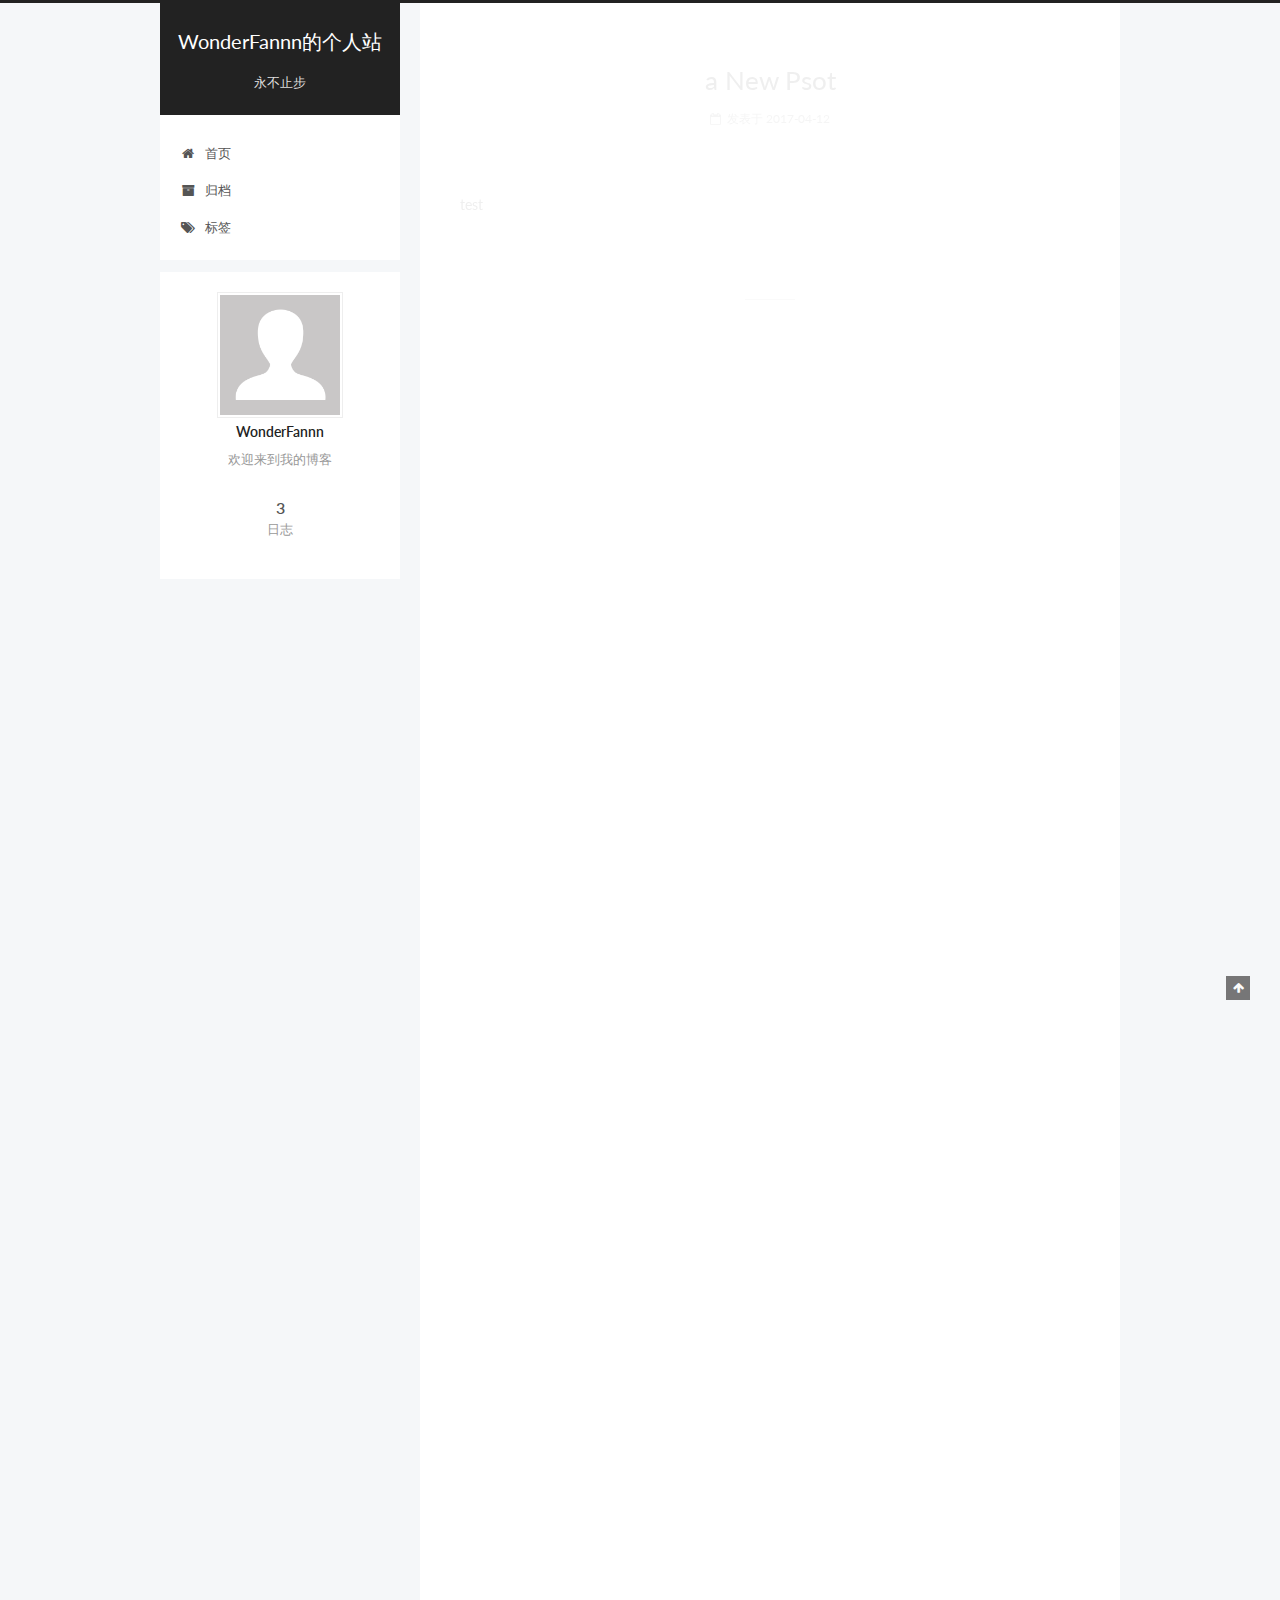
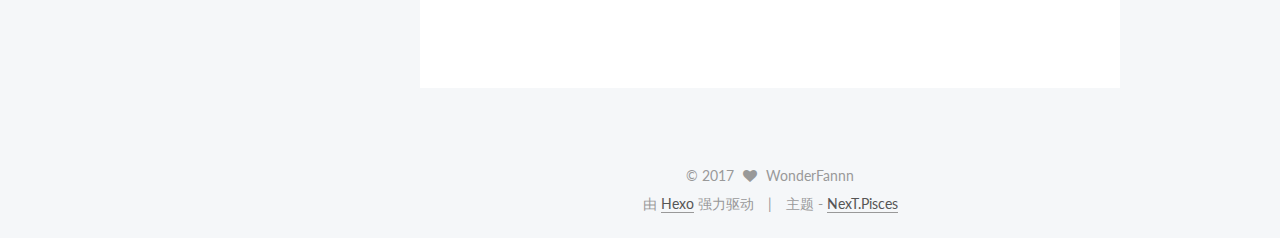
<file: index.html>
<!doctype html>



  


<html class="theme-next pisces use-motion" lang="zh-Hans">
<head>
  <meta charset="UTF-8"/>
<meta http-equiv="X-UA-Compatible" content="IE=edge" />
<meta name="viewport" content="width=device-width, initial-scale=1, maximum-scale=1"/>



<meta http-equiv="Cache-Control" content="no-transform" />
<meta http-equiv="Cache-Control" content="no-siteapp" />















  
  
  <link href="/lib/fancybox/source/jquery.fancybox.css?v=2.1.5" rel="stylesheet" type="text/css" />




  
  
  
  

  
    
    
  

  

  

  

  

  
    
    
    <link href="//fonts.googleapis.com/css?family=Lato:300,300italic,400,400italic,700,700italic&subset=latin,latin-ext" rel="stylesheet" type="text/css">
  






<link href="/lib/font-awesome/css/font-awesome.min.css?v=4.6.2" rel="stylesheet" type="text/css" />

<link href="/css/main.css?v=5.1.0" rel="stylesheet" type="text/css" />


  <meta name="keywords" content="Hexo, NexT" />








  <link rel="shortcut icon" type="image/x-icon" href="/favicon.ico?v=5.1.0" />






<meta name="description" content="欢迎来到我的博客">
<meta property="og:type" content="website">
<meta property="og:title" content="WonderFannn的个人站">
<meta property="og:url" content="http://wonderfannn.com/index.html">
<meta property="og:site_name" content="WonderFannn的个人站">
<meta property="og:description" content="欢迎来到我的博客">
<meta name="twitter:card" content="summary">
<meta name="twitter:title" content="WonderFannn的个人站">
<meta name="twitter:description" content="欢迎来到我的博客">



<script type="text/javascript" id="hexo.configurations">
  var NexT = window.NexT || {};
  var CONFIG = {
    root: '/',
    scheme: 'Pisces',
    sidebar: {"position":"left","display":"post","offset":12,"offset_float":0,"b2t":false,"scrollpercent":false},
    fancybox: true,
    motion: true,
    duoshuo: {
      userId: '0',
      author: '博主'
    },
    algolia: {
      applicationID: '',
      apiKey: '',
      indexName: '',
      hits: {"per_page":10},
      labels: {"input_placeholder":"Search for Posts","hits_empty":"We didn't find any results for the search: ${query}","hits_stats":"${hits} results found in ${time} ms"}
    }
  };
</script>



  <link rel="canonical" href="http://wonderfannn.com/"/>





  <title> WonderFannn的个人站 </title>
</head>

<body itemscope itemtype="http://schema.org/WebPage" lang="zh-Hans">

  














  
  
    
  

  <div class="container sidebar-position-left 
   page-home 
 ">
    <div class="headband"></div>

    <header id="header" class="header" itemscope itemtype="http://schema.org/WPHeader">
      <div class="header-inner"><div class="site-brand-wrapper">
  <div class="site-meta ">
    

    <div class="custom-logo-site-title">
      <a href="/"  class="brand" rel="start">
        <span class="logo-line-before"><i></i></span>
        <span class="site-title">WonderFannn的个人站</span>
        <span class="logo-line-after"><i></i></span>
      </a>
    </div>
      
        <p class="site-subtitle">永不止步</p>
      
  </div>

  <div class="site-nav-toggle">
    <button>
      <span class="btn-bar"></span>
      <span class="btn-bar"></span>
      <span class="btn-bar"></span>
    </button>
  </div>
</div>

<nav class="site-nav">
  

  
    <ul id="menu" class="menu">
      
        
        <li class="menu-item menu-item-home">
          <a href="/" rel="section">
            
              <i class="menu-item-icon fa fa-fw fa-home"></i> <br />
            
            首页
          </a>
        </li>
      
        
        <li class="menu-item menu-item-archives">
          <a href="/archives" rel="section">
            
              <i class="menu-item-icon fa fa-fw fa-archive"></i> <br />
            
            归档
          </a>
        </li>
      
        
        <li class="menu-item menu-item-tags">
          <a href="/tags" rel="section">
            
              <i class="menu-item-icon fa fa-fw fa-tags"></i> <br />
            
            标签
          </a>
        </li>
      

      
    </ul>
  

  
</nav>



 </div>
    </header>

    <main id="main" class="main">
      <div class="main-inner">
        <div class="content-wrap">
          <div id="content" class="content">
            
  <section id="posts" class="posts-expand">
    
      

  

  
  
  

  <article class="post post-type-normal " itemscope itemtype="http://schema.org/Article">
    <link itemprop="mainEntityOfPage" href="http://wonderfannn.com/2017/04/12/a-New-Psot/">

    <span hidden itemprop="author" itemscope itemtype="http://schema.org/Person">
      <meta itemprop="name" content="WonderFannn">
      <meta itemprop="description" content="">
      <meta itemprop="image" content="/images/avatar.gif">
    </span>

    <span hidden itemprop="publisher" itemscope itemtype="http://schema.org/Organization">
      <meta itemprop="name" content="WonderFannn的个人站">
    </span>

    
      <header class="post-header">

        
        
          <h1 class="post-title" itemprop="name headline">
            
            
              
                
                <a class="post-title-link" href="/2017/04/12/a-New-Psot/" itemprop="url">
                  a New Psot
                </a>
              
            
          </h1>
        

        <div class="post-meta">
          <span class="post-time">
            
              <span class="post-meta-item-icon">
                <i class="fa fa-calendar-o"></i>
              </span>
              
                <span class="post-meta-item-text">发表于</span>
              
              <time title="创建于" itemprop="dateCreated datePublished" datetime="2017-04-12T22:12:48+08:00">
                2017-04-12
              </time>
            

            

            
          </span>

          

          
            
          

          
          

          

          

          

        </div>
      </header>
    


    <div class="post-body" itemprop="articleBody">

      
      

      
        
          
            <p>test</p>

          
        
      
    </div>

    <div>
      
    </div>

    <div>
      
    </div>

    <div>
      
    </div>

    <footer class="post-footer">
      

      

      

      
      
        <div class="post-eof"></div>
      
    </footer>
  </article>


    
      

  

  
  
  

  <article class="post post-type-normal " itemscope itemtype="http://schema.org/Article">
    <link itemprop="mainEntityOfPage" href="http://wonderfannn.com/2017/04/12/first/">

    <span hidden itemprop="author" itemscope itemtype="http://schema.org/Person">
      <meta itemprop="name" content="WonderFannn">
      <meta itemprop="description" content="">
      <meta itemprop="image" content="/images/avatar.gif">
    </span>

    <span hidden itemprop="publisher" itemscope itemtype="http://schema.org/Organization">
      <meta itemprop="name" content="WonderFannn的个人站">
    </span>

    
      <header class="post-header">

        
        
          <h1 class="post-title" itemprop="name headline">
            
            
              
                
                <a class="post-title-link" href="/2017/04/12/first/" itemprop="url">
                  first
                </a>
              
            
          </h1>
        

        <div class="post-meta">
          <span class="post-time">
            
              <span class="post-meta-item-icon">
                <i class="fa fa-calendar-o"></i>
              </span>
              
                <span class="post-meta-item-text">发表于</span>
              
              <time title="创建于" itemprop="dateCreated datePublished" datetime="2017-04-12T22:03:29+08:00">
                2017-04-12
              </time>
            

            

            
          </span>

          

          
            
          

          
          

          

          

          

        </div>
      </header>
    


    <div class="post-body" itemprop="articleBody">

      
      

      
        
          
            <p>你好，欢迎来到我的个人技术博客.</p>

          
        
      
    </div>

    <div>
      
    </div>

    <div>
      
    </div>

    <div>
      
    </div>

    <footer class="post-footer">
      

      

      

      
      
        <div class="post-eof"></div>
      
    </footer>
  </article>


    
      

  

  
  
  

  <article class="post post-type-normal " itemscope itemtype="http://schema.org/Article">
    <link itemprop="mainEntityOfPage" href="http://wonderfannn.com/2017/04/12/hello-world/">

    <span hidden itemprop="author" itemscope itemtype="http://schema.org/Person">
      <meta itemprop="name" content="WonderFannn">
      <meta itemprop="description" content="">
      <meta itemprop="image" content="/images/avatar.gif">
    </span>

    <span hidden itemprop="publisher" itemscope itemtype="http://schema.org/Organization">
      <meta itemprop="name" content="WonderFannn的个人站">
    </span>

    
      <header class="post-header">

        
        
          <h1 class="post-title" itemprop="name headline">
            
            
              
                
                <a class="post-title-link" href="/2017/04/12/hello-world/" itemprop="url">
                  Hello World
                </a>
              
            
          </h1>
        

        <div class="post-meta">
          <span class="post-time">
            
              <span class="post-meta-item-icon">
                <i class="fa fa-calendar-o"></i>
              </span>
              
                <span class="post-meta-item-text">发表于</span>
              
              <time title="创建于" itemprop="dateCreated datePublished" datetime="2017-04-12T21:52:22+08:00">
                2017-04-12
              </time>
            

            

            
          </span>

          

          
            
          

          
          

          

          

          

        </div>
      </header>
    


    <div class="post-body" itemprop="articleBody">

      
      

      
        
          
            <p>Welcome to <a href="https://hexo.io/" target="_blank" rel="external">Hexo</a>! This is your very first post. Check <a href="https://hexo.io/docs/" target="_blank" rel="external">documentation</a> for more info. If you get any problems when using Hexo, you can find the answer in <a href="https://hexo.io/docs/troubleshooting.html" target="_blank" rel="external">troubleshooting</a> or you can ask me on <a href="https://github.com/hexojs/hexo/issues" target="_blank" rel="external">GitHub</a>.</p>
<h2 id="Quick-Start"><a href="#Quick-Start" class="headerlink" title="Quick Start"></a>Quick Start</h2><h3 id="Create-a-new-post"><a href="#Create-a-new-post" class="headerlink" title="Create a new post"></a>Create a new post</h3><figure class="highlight bash"><table><tr><td class="gutter"><pre><div class="line">1</div></pre></td><td class="code"><pre><div class="line">$ hexo new <span class="string">"My New Post"</span></div></pre></td></tr></table></figure>
<p>More info: <a href="https://hexo.io/docs/writing.html" target="_blank" rel="external">Writing</a></p>
<h3 id="Run-server"><a href="#Run-server" class="headerlink" title="Run server"></a>Run server</h3><figure class="highlight bash"><table><tr><td class="gutter"><pre><div class="line">1</div></pre></td><td class="code"><pre><div class="line">$ hexo server</div></pre></td></tr></table></figure>
<p>More info: <a href="https://hexo.io/docs/server.html" target="_blank" rel="external">Server</a></p>
<h3 id="Generate-static-files"><a href="#Generate-static-files" class="headerlink" title="Generate static files"></a>Generate static files</h3><figure class="highlight bash"><table><tr><td class="gutter"><pre><div class="line">1</div></pre></td><td class="code"><pre><div class="line">$ hexo generate</div></pre></td></tr></table></figure>
<p>More info: <a href="https://hexo.io/docs/generating.html" target="_blank" rel="external">Generating</a></p>
<h3 id="Deploy-to-remote-sites"><a href="#Deploy-to-remote-sites" class="headerlink" title="Deploy to remote sites"></a>Deploy to remote sites</h3><figure class="highlight bash"><table><tr><td class="gutter"><pre><div class="line">1</div></pre></td><td class="code"><pre><div class="line">$ hexo deploy</div></pre></td></tr></table></figure>
<p>More info: <a href="https://hexo.io/docs/deployment.html" target="_blank" rel="external">Deployment</a></p>

          
        
      
    </div>

    <div>
      
    </div>

    <div>
      
    </div>

    <div>
      
    </div>

    <footer class="post-footer">
      

      

      

      
      
        <div class="post-eof"></div>
      
    </footer>
  </article>


    
  </section>

  


          </div>
          


          

        </div>
        
          
  
  <div class="sidebar-toggle">
    <div class="sidebar-toggle-line-wrap">
      <span class="sidebar-toggle-line sidebar-toggle-line-first"></span>
      <span class="sidebar-toggle-line sidebar-toggle-line-middle"></span>
      <span class="sidebar-toggle-line sidebar-toggle-line-last"></span>
    </div>
  </div>

  <aside id="sidebar" class="sidebar">
    <div class="sidebar-inner">

      

      

      <section class="site-overview sidebar-panel sidebar-panel-active">
        <div class="site-author motion-element" itemprop="author" itemscope itemtype="http://schema.org/Person">
          <img class="site-author-image" itemprop="image"
               src="/images/avatar.gif"
               alt="WonderFannn" />
          <p class="site-author-name" itemprop="name">WonderFannn</p>
           
              <p class="site-description motion-element" itemprop="description">欢迎来到我的博客</p>
          
        </div>
        <nav class="site-state motion-element">

          
            <div class="site-state-item site-state-posts">
              <a href="/archives">
                <span class="site-state-item-count">3</span>
                <span class="site-state-item-name">日志</span>
              </a>
            </div>
          

          

          

        </nav>

        

        <div class="links-of-author motion-element">
          
        </div>

        
        

        
        

        


      </section>

      

      

    </div>
  </aside>


        
      </div>
    </main>

    <footer id="footer" class="footer">
      <div class="footer-inner">
        <div class="copyright" >
  
  &copy; 
  <span itemprop="copyrightYear">2017</span>
  <span class="with-love">
    <i class="fa fa-heart"></i>
  </span>
  <span class="author" itemprop="copyrightHolder">WonderFannn</span>
</div>


<div class="powered-by">
  由 <a class="theme-link" href="https://hexo.io">Hexo</a> 强力驱动
</div>

<div class="theme-info">
  主题 -
  <a class="theme-link" href="https://github.com/iissnan/hexo-theme-next">
    NexT.Pisces
  </a>
</div>


        

        
      </div>
    </footer>

    
      <div class="back-to-top">
        <i class="fa fa-arrow-up"></i>
        
      </div>
    

  </div>

  

<script type="text/javascript">
  if (Object.prototype.toString.call(window.Promise) !== '[object Function]') {
    window.Promise = null;
  }
</script>









  








  
  <script type="text/javascript" src="/lib/jquery/index.js?v=2.1.3"></script>

  
  <script type="text/javascript" src="/lib/fastclick/lib/fastclick.min.js?v=1.0.6"></script>

  
  <script type="text/javascript" src="/lib/jquery_lazyload/jquery.lazyload.js?v=1.9.7"></script>

  
  <script type="text/javascript" src="/lib/velocity/velocity.min.js?v=1.2.1"></script>

  
  <script type="text/javascript" src="/lib/velocity/velocity.ui.min.js?v=1.2.1"></script>

  
  <script type="text/javascript" src="/lib/fancybox/source/jquery.fancybox.pack.js?v=2.1.5"></script>


  


  <script type="text/javascript" src="/js/src/utils.js?v=5.1.0"></script>

  <script type="text/javascript" src="/js/src/motion.js?v=5.1.0"></script>



  
  


  <script type="text/javascript" src="/js/src/affix.js?v=5.1.0"></script>

  <script type="text/javascript" src="/js/src/schemes/pisces.js?v=5.1.0"></script>



  

  


  <script type="text/javascript" src="/js/src/bootstrap.js?v=5.1.0"></script>



  


  




	





  





  





  






  





  

  

  

  

  

</body>
</html>
</file>
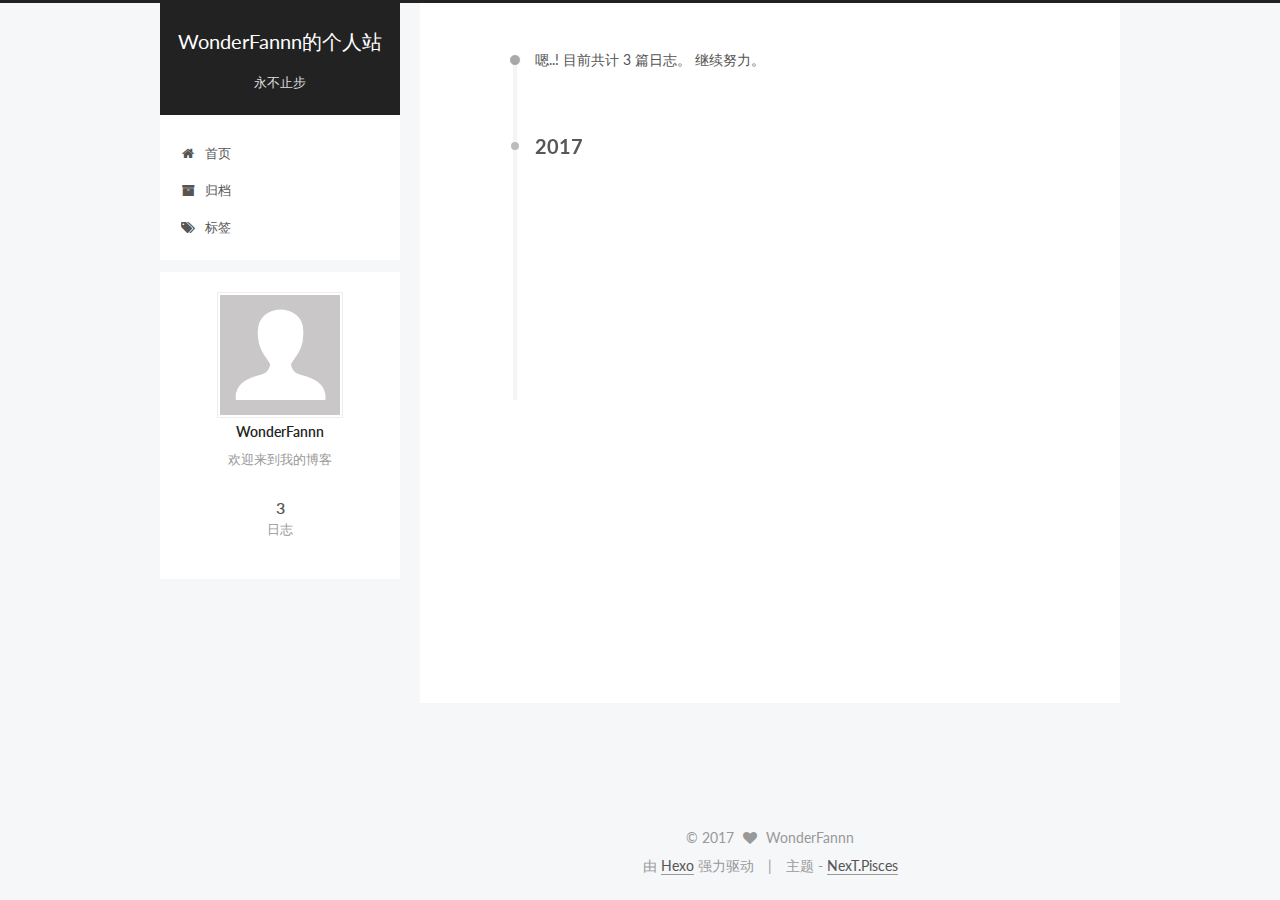
<file: archives/index.html>
<!doctype html>



  


<html class="theme-next pisces use-motion" lang="zh-Hans">
<head>
  <meta charset="UTF-8"/>
<meta http-equiv="X-UA-Compatible" content="IE=edge" />
<meta name="viewport" content="width=device-width, initial-scale=1, maximum-scale=1"/>



<meta http-equiv="Cache-Control" content="no-transform" />
<meta http-equiv="Cache-Control" content="no-siteapp" />















  
  
  <link href="/lib/fancybox/source/jquery.fancybox.css?v=2.1.5" rel="stylesheet" type="text/css" />




  
  
  
  

  
    
    
  

  

  

  

  

  
    
    
    <link href="//fonts.googleapis.com/css?family=Lato:300,300italic,400,400italic,700,700italic&subset=latin,latin-ext" rel="stylesheet" type="text/css">
  






<link href="/lib/font-awesome/css/font-awesome.min.css?v=4.6.2" rel="stylesheet" type="text/css" />

<link href="/css/main.css?v=5.1.0" rel="stylesheet" type="text/css" />


  <meta name="keywords" content="Hexo, NexT" />








  <link rel="shortcut icon" type="image/x-icon" href="/favicon.ico?v=5.1.0" />






<meta name="description" content="欢迎来到我的博客">
<meta property="og:type" content="website">
<meta property="og:title" content="WonderFannn的个人站">
<meta property="og:url" content="http://wonderfannn.com/archives/index.html">
<meta property="og:site_name" content="WonderFannn的个人站">
<meta property="og:description" content="欢迎来到我的博客">
<meta name="twitter:card" content="summary">
<meta name="twitter:title" content="WonderFannn的个人站">
<meta name="twitter:description" content="欢迎来到我的博客">



<script type="text/javascript" id="hexo.configurations">
  var NexT = window.NexT || {};
  var CONFIG = {
    root: '/',
    scheme: 'Pisces',
    sidebar: {"position":"left","display":"post","offset":12,"offset_float":0,"b2t":false,"scrollpercent":false},
    fancybox: true,
    motion: true,
    duoshuo: {
      userId: '0',
      author: '博主'
    },
    algolia: {
      applicationID: '',
      apiKey: '',
      indexName: '',
      hits: {"per_page":10},
      labels: {"input_placeholder":"Search for Posts","hits_empty":"We didn't find any results for the search: ${query}","hits_stats":"${hits} results found in ${time} ms"}
    }
  };
</script>



  <link rel="canonical" href="http://wonderfannn.com/archives/"/>





  <title> 归档 | WonderFannn的个人站 </title>
</head>

<body itemscope itemtype="http://schema.org/WebPage" lang="zh-Hans">

  














  
  
    
  

  <div class="container sidebar-position-left  page-archive  ">
    <div class="headband"></div>

    <header id="header" class="header" itemscope itemtype="http://schema.org/WPHeader">
      <div class="header-inner"><div class="site-brand-wrapper">
  <div class="site-meta ">
    

    <div class="custom-logo-site-title">
      <a href="/"  class="brand" rel="start">
        <span class="logo-line-before"><i></i></span>
        <span class="site-title">WonderFannn的个人站</span>
        <span class="logo-line-after"><i></i></span>
      </a>
    </div>
      
        <p class="site-subtitle">永不止步</p>
      
  </div>

  <div class="site-nav-toggle">
    <button>
      <span class="btn-bar"></span>
      <span class="btn-bar"></span>
      <span class="btn-bar"></span>
    </button>
  </div>
</div>

<nav class="site-nav">
  

  
    <ul id="menu" class="menu">
      
        
        <li class="menu-item menu-item-home">
          <a href="/" rel="section">
            
              <i class="menu-item-icon fa fa-fw fa-home"></i> <br />
            
            首页
          </a>
        </li>
      
        
        <li class="menu-item menu-item-archives">
          <a href="/archives" rel="section">
            
              <i class="menu-item-icon fa fa-fw fa-archive"></i> <br />
            
            归档
          </a>
        </li>
      
        
        <li class="menu-item menu-item-tags">
          <a href="/tags" rel="section">
            
              <i class="menu-item-icon fa fa-fw fa-tags"></i> <br />
            
            标签
          </a>
        </li>
      

      
    </ul>
  

  
</nav>



 </div>
    </header>

    <main id="main" class="main">
      <div class="main-inner">
        <div class="content-wrap">
          <div id="content" class="content">
            

  <section id="posts" class="posts-collapse">
    <span class="archive-move-on"></span>

    <span class="archive-page-counter">
      
      
      
        
      
      嗯..! 目前共计 3 篇日志。 继续努力。
    </span>

    

      
      
      

      
        
        <div class="collection-title">
          <h2 class="archive-year motion-element" id="archive-year-2017">2017</h2>
        </div>
      
      

      

  <article class="post post-type-normal" itemscope itemtype="http://schema.org/Article">
    <header class="post-header">

      <h1 class="post-title">
        
            <a class="post-title-link" href="/2017/04/12/a-New-Psot/" itemprop="url">
              
                <span itemprop="name">a New Psot</span>
              
            </a>
        
      </h1>

      <div class="post-meta">
        <time class="post-time" itemprop="dateCreated"
              datetime="2017-04-12T22:12:48+08:00"
              content="2017-04-12" >
          04-12
        </time>
      </div>

    </header>
  </article>



    

      
      
      

      
      

      

  <article class="post post-type-normal" itemscope itemtype="http://schema.org/Article">
    <header class="post-header">

      <h1 class="post-title">
        
            <a class="post-title-link" href="/2017/04/12/first/" itemprop="url">
              
                <span itemprop="name">first</span>
              
            </a>
        
      </h1>

      <div class="post-meta">
        <time class="post-time" itemprop="dateCreated"
              datetime="2017-04-12T22:03:29+08:00"
              content="2017-04-12" >
          04-12
        </time>
      </div>

    </header>
  </article>



    

      
      
      

      
      

      

  <article class="post post-type-normal" itemscope itemtype="http://schema.org/Article">
    <header class="post-header">

      <h1 class="post-title">
        
            <a class="post-title-link" href="/2017/04/12/hello-world/" itemprop="url">
              
                <span itemprop="name">Hello World</span>
              
            </a>
        
      </h1>

      <div class="post-meta">
        <time class="post-time" itemprop="dateCreated"
              datetime="2017-04-12T21:52:22+08:00"
              content="2017-04-12" >
          04-12
        </time>
      </div>

    </header>
  </article>



    

  </section>

  



          </div>
          


          

        </div>
        
          
  
  <div class="sidebar-toggle">
    <div class="sidebar-toggle-line-wrap">
      <span class="sidebar-toggle-line sidebar-toggle-line-first"></span>
      <span class="sidebar-toggle-line sidebar-toggle-line-middle"></span>
      <span class="sidebar-toggle-line sidebar-toggle-line-last"></span>
    </div>
  </div>

  <aside id="sidebar" class="sidebar">
    <div class="sidebar-inner">

      

      

      <section class="site-overview sidebar-panel sidebar-panel-active">
        <div class="site-author motion-element" itemprop="author" itemscope itemtype="http://schema.org/Person">
          <img class="site-author-image" itemprop="image"
               src="/images/avatar.gif"
               alt="WonderFannn" />
          <p class="site-author-name" itemprop="name">WonderFannn</p>
           
              <p class="site-description motion-element" itemprop="description">欢迎来到我的博客</p>
          
        </div>
        <nav class="site-state motion-element">

          
            <div class="site-state-item site-state-posts">
              <a href="/archives">
                <span class="site-state-item-count">3</span>
                <span class="site-state-item-name">日志</span>
              </a>
            </div>
          

          

          

        </nav>

        

        <div class="links-of-author motion-element">
          
        </div>

        
        

        
        

        


      </section>

      

      

    </div>
  </aside>


        
      </div>
    </main>

    <footer id="footer" class="footer">
      <div class="footer-inner">
        <div class="copyright" >
  
  &copy; 
  <span itemprop="copyrightYear">2017</span>
  <span class="with-love">
    <i class="fa fa-heart"></i>
  </span>
  <span class="author" itemprop="copyrightHolder">WonderFannn</span>
</div>


<div class="powered-by">
  由 <a class="theme-link" href="https://hexo.io">Hexo</a> 强力驱动
</div>

<div class="theme-info">
  主题 -
  <a class="theme-link" href="https://github.com/iissnan/hexo-theme-next">
    NexT.Pisces
  </a>
</div>


        

        
      </div>
    </footer>

    
      <div class="back-to-top">
        <i class="fa fa-arrow-up"></i>
        
      </div>
    

  </div>

  

<script type="text/javascript">
  if (Object.prototype.toString.call(window.Promise) !== '[object Function]') {
    window.Promise = null;
  }
</script>









  








  
  <script type="text/javascript" src="/lib/jquery/index.js?v=2.1.3"></script>

  
  <script type="text/javascript" src="/lib/fastclick/lib/fastclick.min.js?v=1.0.6"></script>

  
  <script type="text/javascript" src="/lib/jquery_lazyload/jquery.lazyload.js?v=1.9.7"></script>

  
  <script type="text/javascript" src="/lib/velocity/velocity.min.js?v=1.2.1"></script>

  
  <script type="text/javascript" src="/lib/velocity/velocity.ui.min.js?v=1.2.1"></script>

  
  <script type="text/javascript" src="/lib/fancybox/source/jquery.fancybox.pack.js?v=2.1.5"></script>


  


  <script type="text/javascript" src="/js/src/utils.js?v=5.1.0"></script>

  <script type="text/javascript" src="/js/src/motion.js?v=5.1.0"></script>



  
  


  <script type="text/javascript" src="/js/src/affix.js?v=5.1.0"></script>

  <script type="text/javascript" src="/js/src/schemes/pisces.js?v=5.1.0"></script>



  
  
    <script type="text/javascript" id="motion.page.archive">
      $('.archive-year').velocity('transition.slideLeftIn');
    </script>
  


  


  <script type="text/javascript" src="/js/src/bootstrap.js?v=5.1.0"></script>



  


  




	





  





  





  






  





  

  

  

  

  

</body>
</html>
</file>
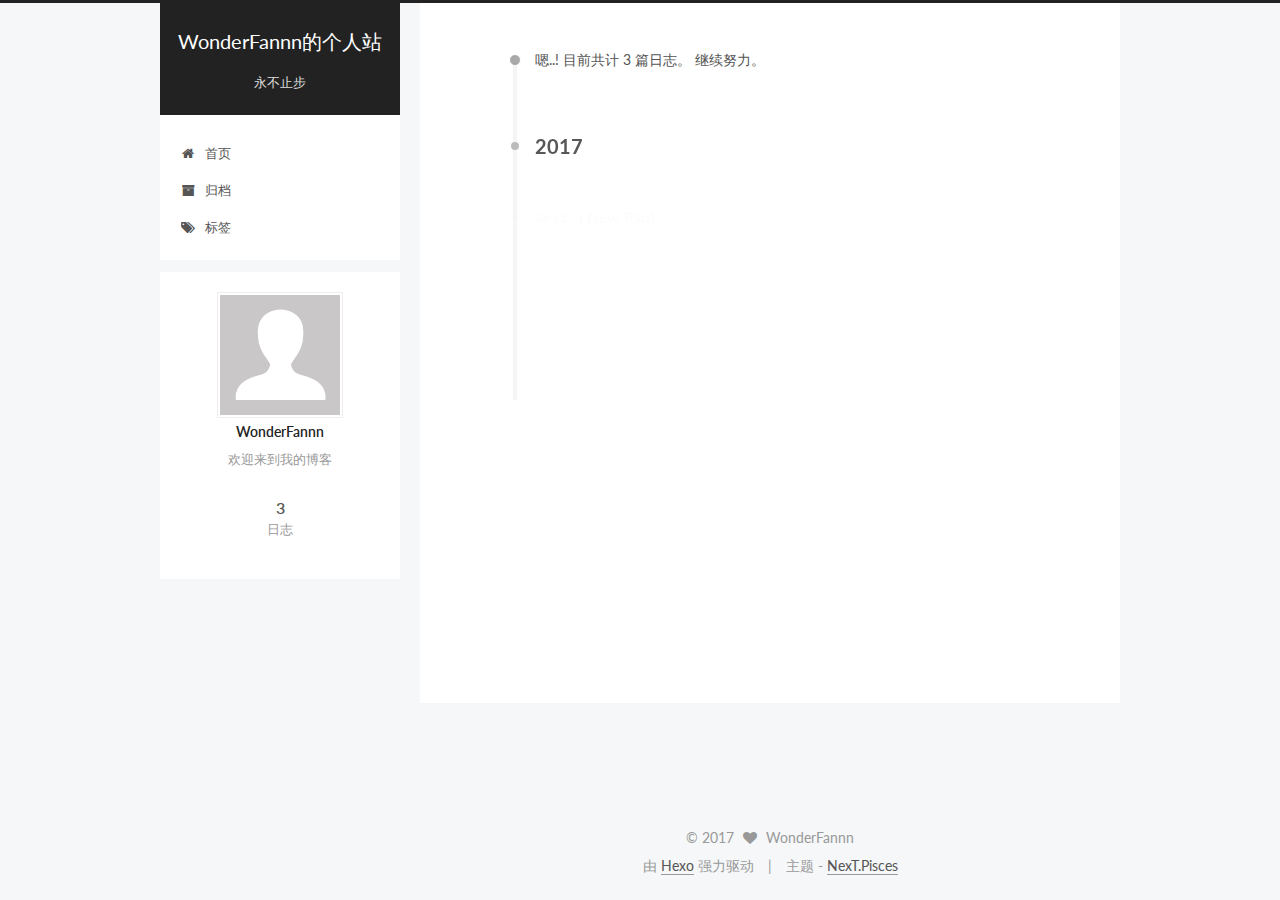
<file: archives/2017/index.html>
<!doctype html>



  


<html class="theme-next pisces use-motion" lang="zh-Hans">
<head>
  <meta charset="UTF-8"/>
<meta http-equiv="X-UA-Compatible" content="IE=edge" />
<meta name="viewport" content="width=device-width, initial-scale=1, maximum-scale=1"/>



<meta http-equiv="Cache-Control" content="no-transform" />
<meta http-equiv="Cache-Control" content="no-siteapp" />















  
  
  <link href="/lib/fancybox/source/jquery.fancybox.css?v=2.1.5" rel="stylesheet" type="text/css" />




  
  
  
  

  
    
    
  

  

  

  

  

  
    
    
    <link href="//fonts.googleapis.com/css?family=Lato:300,300italic,400,400italic,700,700italic&subset=latin,latin-ext" rel="stylesheet" type="text/css">
  






<link href="/lib/font-awesome/css/font-awesome.min.css?v=4.6.2" rel="stylesheet" type="text/css" />

<link href="/css/main.css?v=5.1.0" rel="stylesheet" type="text/css" />


  <meta name="keywords" content="Hexo, NexT" />








  <link rel="shortcut icon" type="image/x-icon" href="/favicon.ico?v=5.1.0" />






<meta name="description" content="欢迎来到我的博客">
<meta property="og:type" content="website">
<meta property="og:title" content="WonderFannn的个人站">
<meta property="og:url" content="http://wonderfannn.com/archives/2017/index.html">
<meta property="og:site_name" content="WonderFannn的个人站">
<meta property="og:description" content="欢迎来到我的博客">
<meta name="twitter:card" content="summary">
<meta name="twitter:title" content="WonderFannn的个人站">
<meta name="twitter:description" content="欢迎来到我的博客">



<script type="text/javascript" id="hexo.configurations">
  var NexT = window.NexT || {};
  var CONFIG = {
    root: '/',
    scheme: 'Pisces',
    sidebar: {"position":"left","display":"post","offset":12,"offset_float":0,"b2t":false,"scrollpercent":false},
    fancybox: true,
    motion: true,
    duoshuo: {
      userId: '0',
      author: '博主'
    },
    algolia: {
      applicationID: '',
      apiKey: '',
      indexName: '',
      hits: {"per_page":10},
      labels: {"input_placeholder":"Search for Posts","hits_empty":"We didn't find any results for the search: ${query}","hits_stats":"${hits} results found in ${time} ms"}
    }
  };
</script>



  <link rel="canonical" href="http://wonderfannn.com/archives/2017/"/>





  <title> 归档 | WonderFannn的个人站 </title>
</head>

<body itemscope itemtype="http://schema.org/WebPage" lang="zh-Hans">

  














  
  
    
  

  <div class="container sidebar-position-left  page-archive  ">
    <div class="headband"></div>

    <header id="header" class="header" itemscope itemtype="http://schema.org/WPHeader">
      <div class="header-inner"><div class="site-brand-wrapper">
  <div class="site-meta ">
    

    <div class="custom-logo-site-title">
      <a href="/"  class="brand" rel="start">
        <span class="logo-line-before"><i></i></span>
        <span class="site-title">WonderFannn的个人站</span>
        <span class="logo-line-after"><i></i></span>
      </a>
    </div>
      
        <p class="site-subtitle">永不止步</p>
      
  </div>

  <div class="site-nav-toggle">
    <button>
      <span class="btn-bar"></span>
      <span class="btn-bar"></span>
      <span class="btn-bar"></span>
    </button>
  </div>
</div>

<nav class="site-nav">
  

  
    <ul id="menu" class="menu">
      
        
        <li class="menu-item menu-item-home">
          <a href="/" rel="section">
            
              <i class="menu-item-icon fa fa-fw fa-home"></i> <br />
            
            首页
          </a>
        </li>
      
        
        <li class="menu-item menu-item-archives">
          <a href="/archives" rel="section">
            
              <i class="menu-item-icon fa fa-fw fa-archive"></i> <br />
            
            归档
          </a>
        </li>
      
        
        <li class="menu-item menu-item-tags">
          <a href="/tags" rel="section">
            
              <i class="menu-item-icon fa fa-fw fa-tags"></i> <br />
            
            标签
          </a>
        </li>
      

      
    </ul>
  

  
</nav>



 </div>
    </header>

    <main id="main" class="main">
      <div class="main-inner">
        <div class="content-wrap">
          <div id="content" class="content">
            

  <section id="posts" class="posts-collapse">
    <span class="archive-move-on"></span>

    <span class="archive-page-counter">
      
      
      
        
      
      嗯..! 目前共计 3 篇日志。 继续努力。
    </span>

    

      
      
      

      
        
        <div class="collection-title">
          <h2 class="archive-year motion-element" id="archive-year-2017">2017</h2>
        </div>
      
      

      

  <article class="post post-type-normal" itemscope itemtype="http://schema.org/Article">
    <header class="post-header">

      <h1 class="post-title">
        
            <a class="post-title-link" href="/2017/04/12/a-New-Psot/" itemprop="url">
              
                <span itemprop="name">a New Psot</span>
              
            </a>
        
      </h1>

      <div class="post-meta">
        <time class="post-time" itemprop="dateCreated"
              datetime="2017-04-12T22:12:48+08:00"
              content="2017-04-12" >
          04-12
        </time>
      </div>

    </header>
  </article>



    

      
      
      

      
      

      

  <article class="post post-type-normal" itemscope itemtype="http://schema.org/Article">
    <header class="post-header">

      <h1 class="post-title">
        
            <a class="post-title-link" href="/2017/04/12/first/" itemprop="url">
              
                <span itemprop="name">first</span>
              
            </a>
        
      </h1>

      <div class="post-meta">
        <time class="post-time" itemprop="dateCreated"
              datetime="2017-04-12T22:03:29+08:00"
              content="2017-04-12" >
          04-12
        </time>
      </div>

    </header>
  </article>



    

      
      
      

      
      

      

  <article class="post post-type-normal" itemscope itemtype="http://schema.org/Article">
    <header class="post-header">

      <h1 class="post-title">
        
            <a class="post-title-link" href="/2017/04/12/hello-world/" itemprop="url">
              
                <span itemprop="name">Hello World</span>
              
            </a>
        
      </h1>

      <div class="post-meta">
        <time class="post-time" itemprop="dateCreated"
              datetime="2017-04-12T21:52:22+08:00"
              content="2017-04-12" >
          04-12
        </time>
      </div>

    </header>
  </article>



    

  </section>

  



          </div>
          


          

        </div>
        
          
  
  <div class="sidebar-toggle">
    <div class="sidebar-toggle-line-wrap">
      <span class="sidebar-toggle-line sidebar-toggle-line-first"></span>
      <span class="sidebar-toggle-line sidebar-toggle-line-middle"></span>
      <span class="sidebar-toggle-line sidebar-toggle-line-last"></span>
    </div>
  </div>

  <aside id="sidebar" class="sidebar">
    <div class="sidebar-inner">

      

      

      <section class="site-overview sidebar-panel sidebar-panel-active">
        <div class="site-author motion-element" itemprop="author" itemscope itemtype="http://schema.org/Person">
          <img class="site-author-image" itemprop="image"
               src="/images/avatar.gif"
               alt="WonderFannn" />
          <p class="site-author-name" itemprop="name">WonderFannn</p>
           
              <p class="site-description motion-element" itemprop="description">欢迎来到我的博客</p>
          
        </div>
        <nav class="site-state motion-element">

          
            <div class="site-state-item site-state-posts">
              <a href="/archives">
                <span class="site-state-item-count">3</span>
                <span class="site-state-item-name">日志</span>
              </a>
            </div>
          

          

          

        </nav>

        

        <div class="links-of-author motion-element">
          
        </div>

        
        

        
        

        


      </section>

      

      

    </div>
  </aside>


        
      </div>
    </main>

    <footer id="footer" class="footer">
      <div class="footer-inner">
        <div class="copyright" >
  
  &copy; 
  <span itemprop="copyrightYear">2017</span>
  <span class="with-love">
    <i class="fa fa-heart"></i>
  </span>
  <span class="author" itemprop="copyrightHolder">WonderFannn</span>
</div>


<div class="powered-by">
  由 <a class="theme-link" href="https://hexo.io">Hexo</a> 强力驱动
</div>

<div class="theme-info">
  主题 -
  <a class="theme-link" href="https://github.com/iissnan/hexo-theme-next">
    NexT.Pisces
  </a>
</div>


        

        
      </div>
    </footer>

    
      <div class="back-to-top">
        <i class="fa fa-arrow-up"></i>
        
      </div>
    

  </div>

  

<script type="text/javascript">
  if (Object.prototype.toString.call(window.Promise) !== '[object Function]') {
    window.Promise = null;
  }
</script>









  








  
  <script type="text/javascript" src="/lib/jquery/index.js?v=2.1.3"></script>

  
  <script type="text/javascript" src="/lib/fastclick/lib/fastclick.min.js?v=1.0.6"></script>

  
  <script type="text/javascript" src="/lib/jquery_lazyload/jquery.lazyload.js?v=1.9.7"></script>

  
  <script type="text/javascript" src="/lib/velocity/velocity.min.js?v=1.2.1"></script>

  
  <script type="text/javascript" src="/lib/velocity/velocity.ui.min.js?v=1.2.1"></script>

  
  <script type="text/javascript" src="/lib/fancybox/source/jquery.fancybox.pack.js?v=2.1.5"></script>


  


  <script type="text/javascript" src="/js/src/utils.js?v=5.1.0"></script>

  <script type="text/javascript" src="/js/src/motion.js?v=5.1.0"></script>



  
  


  <script type="text/javascript" src="/js/src/affix.js?v=5.1.0"></script>

  <script type="text/javascript" src="/js/src/schemes/pisces.js?v=5.1.0"></script>



  
  
    <script type="text/javascript" id="motion.page.archive">
      $('.archive-year').velocity('transition.slideLeftIn');
    </script>
  


  


  <script type="text/javascript" src="/js/src/bootstrap.js?v=5.1.0"></script>



  


  




	





  





  





  






  





  

  

  

  

  

</body>
</html>
</file>
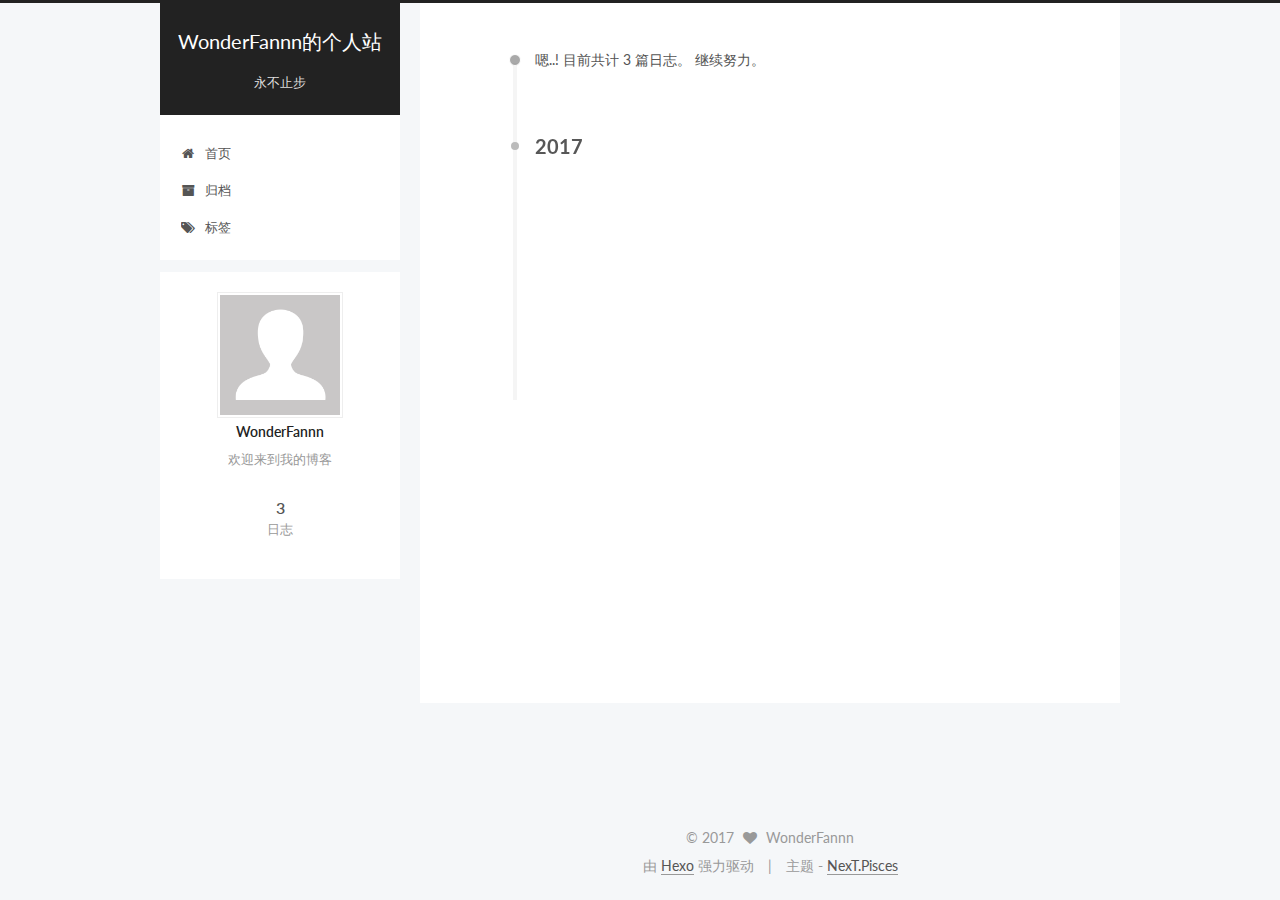
<file: archives/2017/04/index.html>
<!doctype html>



  


<html class="theme-next pisces use-motion" lang="zh-Hans">
<head>
  <meta charset="UTF-8"/>
<meta http-equiv="X-UA-Compatible" content="IE=edge" />
<meta name="viewport" content="width=device-width, initial-scale=1, maximum-scale=1"/>



<meta http-equiv="Cache-Control" content="no-transform" />
<meta http-equiv="Cache-Control" content="no-siteapp" />















  
  
  <link href="/lib/fancybox/source/jquery.fancybox.css?v=2.1.5" rel="stylesheet" type="text/css" />




  
  
  
  

  
    
    
  

  

  

  

  

  
    
    
    <link href="//fonts.googleapis.com/css?family=Lato:300,300italic,400,400italic,700,700italic&subset=latin,latin-ext" rel="stylesheet" type="text/css">
  






<link href="/lib/font-awesome/css/font-awesome.min.css?v=4.6.2" rel="stylesheet" type="text/css" />

<link href="/css/main.css?v=5.1.0" rel="stylesheet" type="text/css" />


  <meta name="keywords" content="Hexo, NexT" />








  <link rel="shortcut icon" type="image/x-icon" href="/favicon.ico?v=5.1.0" />






<meta name="description" content="欢迎来到我的博客">
<meta property="og:type" content="website">
<meta property="og:title" content="WonderFannn的个人站">
<meta property="og:url" content="http://wonderfannn.com/archives/2017/04/index.html">
<meta property="og:site_name" content="WonderFannn的个人站">
<meta property="og:description" content="欢迎来到我的博客">
<meta name="twitter:card" content="summary">
<meta name="twitter:title" content="WonderFannn的个人站">
<meta name="twitter:description" content="欢迎来到我的博客">



<script type="text/javascript" id="hexo.configurations">
  var NexT = window.NexT || {};
  var CONFIG = {
    root: '/',
    scheme: 'Pisces',
    sidebar: {"position":"left","display":"post","offset":12,"offset_float":0,"b2t":false,"scrollpercent":false},
    fancybox: true,
    motion: true,
    duoshuo: {
      userId: '0',
      author: '博主'
    },
    algolia: {
      applicationID: '',
      apiKey: '',
      indexName: '',
      hits: {"per_page":10},
      labels: {"input_placeholder":"Search for Posts","hits_empty":"We didn't find any results for the search: ${query}","hits_stats":"${hits} results found in ${time} ms"}
    }
  };
</script>



  <link rel="canonical" href="http://wonderfannn.com/archives/2017/04/"/>





  <title> 归档 | WonderFannn的个人站 </title>
</head>

<body itemscope itemtype="http://schema.org/WebPage" lang="zh-Hans">

  














  
  
    
  

  <div class="container sidebar-position-left  page-archive  ">
    <div class="headband"></div>

    <header id="header" class="header" itemscope itemtype="http://schema.org/WPHeader">
      <div class="header-inner"><div class="site-brand-wrapper">
  <div class="site-meta ">
    

    <div class="custom-logo-site-title">
      <a href="/"  class="brand" rel="start">
        <span class="logo-line-before"><i></i></span>
        <span class="site-title">WonderFannn的个人站</span>
        <span class="logo-line-after"><i></i></span>
      </a>
    </div>
      
        <p class="site-subtitle">永不止步</p>
      
  </div>

  <div class="site-nav-toggle">
    <button>
      <span class="btn-bar"></span>
      <span class="btn-bar"></span>
      <span class="btn-bar"></span>
    </button>
  </div>
</div>

<nav class="site-nav">
  

  
    <ul id="menu" class="menu">
      
        
        <li class="menu-item menu-item-home">
          <a href="/" rel="section">
            
              <i class="menu-item-icon fa fa-fw fa-home"></i> <br />
            
            首页
          </a>
        </li>
      
        
        <li class="menu-item menu-item-archives">
          <a href="/archives" rel="section">
            
              <i class="menu-item-icon fa fa-fw fa-archive"></i> <br />
            
            归档
          </a>
        </li>
      
        
        <li class="menu-item menu-item-tags">
          <a href="/tags" rel="section">
            
              <i class="menu-item-icon fa fa-fw fa-tags"></i> <br />
            
            标签
          </a>
        </li>
      

      
    </ul>
  

  
</nav>



 </div>
    </header>

    <main id="main" class="main">
      <div class="main-inner">
        <div class="content-wrap">
          <div id="content" class="content">
            

  <section id="posts" class="posts-collapse">
    <span class="archive-move-on"></span>

    <span class="archive-page-counter">
      
      
      
        
      
      嗯..! 目前共计 3 篇日志。 继续努力。
    </span>

    

      
      
      

      
        
        <div class="collection-title">
          <h2 class="archive-year motion-element" id="archive-year-2017">2017</h2>
        </div>
      
      

      

  <article class="post post-type-normal" itemscope itemtype="http://schema.org/Article">
    <header class="post-header">

      <h1 class="post-title">
        
            <a class="post-title-link" href="/2017/04/12/a-New-Psot/" itemprop="url">
              
                <span itemprop="name">a New Psot</span>
              
            </a>
        
      </h1>

      <div class="post-meta">
        <time class="post-time" itemprop="dateCreated"
              datetime="2017-04-12T22:12:48+08:00"
              content="2017-04-12" >
          04-12
        </time>
      </div>

    </header>
  </article>



    

      
      
      

      
      

      

  <article class="post post-type-normal" itemscope itemtype="http://schema.org/Article">
    <header class="post-header">

      <h1 class="post-title">
        
            <a class="post-title-link" href="/2017/04/12/first/" itemprop="url">
              
                <span itemprop="name">first</span>
              
            </a>
        
      </h1>

      <div class="post-meta">
        <time class="post-time" itemprop="dateCreated"
              datetime="2017-04-12T22:03:29+08:00"
              content="2017-04-12" >
          04-12
        </time>
      </div>

    </header>
  </article>



    

      
      
      

      
      

      

  <article class="post post-type-normal" itemscope itemtype="http://schema.org/Article">
    <header class="post-header">

      <h1 class="post-title">
        
            <a class="post-title-link" href="/2017/04/12/hello-world/" itemprop="url">
              
                <span itemprop="name">Hello World</span>
              
            </a>
        
      </h1>

      <div class="post-meta">
        <time class="post-time" itemprop="dateCreated"
              datetime="2017-04-12T21:52:22+08:00"
              content="2017-04-12" >
          04-12
        </time>
      </div>

    </header>
  </article>



    

  </section>

  



          </div>
          


          

        </div>
        
          
  
  <div class="sidebar-toggle">
    <div class="sidebar-toggle-line-wrap">
      <span class="sidebar-toggle-line sidebar-toggle-line-first"></span>
      <span class="sidebar-toggle-line sidebar-toggle-line-middle"></span>
      <span class="sidebar-toggle-line sidebar-toggle-line-last"></span>
    </div>
  </div>

  <aside id="sidebar" class="sidebar">
    <div class="sidebar-inner">

      

      

      <section class="site-overview sidebar-panel sidebar-panel-active">
        <div class="site-author motion-element" itemprop="author" itemscope itemtype="http://schema.org/Person">
          <img class="site-author-image" itemprop="image"
               src="/images/avatar.gif"
               alt="WonderFannn" />
          <p class="site-author-name" itemprop="name">WonderFannn</p>
           
              <p class="site-description motion-element" itemprop="description">欢迎来到我的博客</p>
          
        </div>
        <nav class="site-state motion-element">

          
            <div class="site-state-item site-state-posts">
              <a href="/archives">
                <span class="site-state-item-count">3</span>
                <span class="site-state-item-name">日志</span>
              </a>
            </div>
          

          

          

        </nav>

        

        <div class="links-of-author motion-element">
          
        </div>

        
        

        
        

        


      </section>

      

      

    </div>
  </aside>


        
      </div>
    </main>

    <footer id="footer" class="footer">
      <div class="footer-inner">
        <div class="copyright" >
  
  &copy; 
  <span itemprop="copyrightYear">2017</span>
  <span class="with-love">
    <i class="fa fa-heart"></i>
  </span>
  <span class="author" itemprop="copyrightHolder">WonderFannn</span>
</div>


<div class="powered-by">
  由 <a class="theme-link" href="https://hexo.io">Hexo</a> 强力驱动
</div>

<div class="theme-info">
  主题 -
  <a class="theme-link" href="https://github.com/iissnan/hexo-theme-next">
    NexT.Pisces
  </a>
</div>


        

        
      </div>
    </footer>

    
      <div class="back-to-top">
        <i class="fa fa-arrow-up"></i>
        
      </div>
    

  </div>

  

<script type="text/javascript">
  if (Object.prototype.toString.call(window.Promise) !== '[object Function]') {
    window.Promise = null;
  }
</script>









  








  
  <script type="text/javascript" src="/lib/jquery/index.js?v=2.1.3"></script>

  
  <script type="text/javascript" src="/lib/fastclick/lib/fastclick.min.js?v=1.0.6"></script>

  
  <script type="text/javascript" src="/lib/jquery_lazyload/jquery.lazyload.js?v=1.9.7"></script>

  
  <script type="text/javascript" src="/lib/velocity/velocity.min.js?v=1.2.1"></script>

  
  <script type="text/javascript" src="/lib/velocity/velocity.ui.min.js?v=1.2.1"></script>

  
  <script type="text/javascript" src="/lib/fancybox/source/jquery.fancybox.pack.js?v=2.1.5"></script>


  


  <script type="text/javascript" src="/js/src/utils.js?v=5.1.0"></script>

  <script type="text/javascript" src="/js/src/motion.js?v=5.1.0"></script>



  
  


  <script type="text/javascript" src="/js/src/affix.js?v=5.1.0"></script>

  <script type="text/javascript" src="/js/src/schemes/pisces.js?v=5.1.0"></script>



  
  
    <script type="text/javascript" id="motion.page.archive">
      $('.archive-year').velocity('transition.slideLeftIn');
    </script>
  


  


  <script type="text/javascript" src="/js/src/bootstrap.js?v=5.1.0"></script>



  


  




	





  





  





  






  





  

  

  

  

  

</body>
</html>
</file>
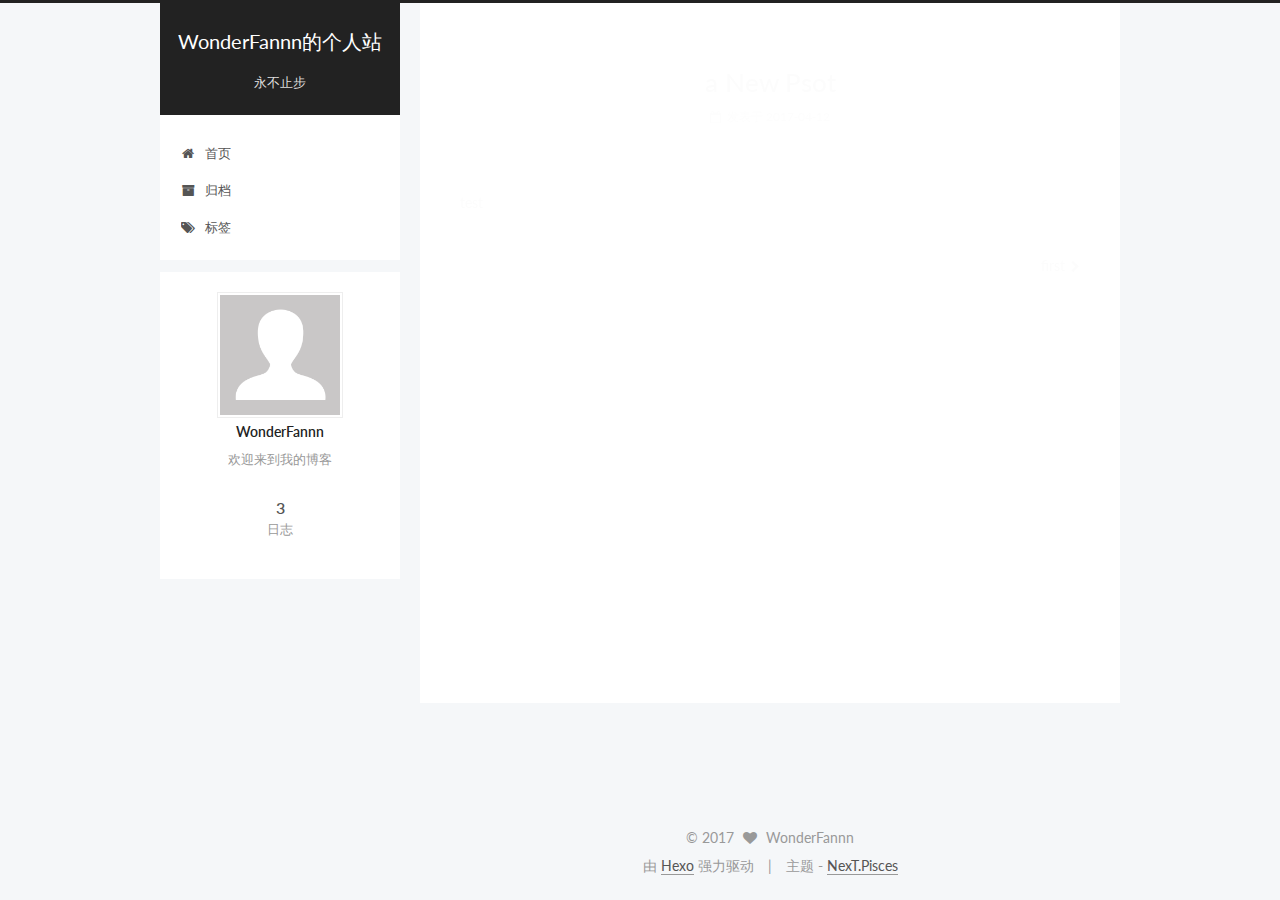
<file: 2017/04/12/a-New-Psot/index.html>
<!doctype html>



  


<html class="theme-next pisces use-motion" lang="zh-Hans">
<head>
  <meta charset="UTF-8"/>
<meta http-equiv="X-UA-Compatible" content="IE=edge" />
<meta name="viewport" content="width=device-width, initial-scale=1, maximum-scale=1"/>



<meta http-equiv="Cache-Control" content="no-transform" />
<meta http-equiv="Cache-Control" content="no-siteapp" />















  
  
  <link href="/lib/fancybox/source/jquery.fancybox.css?v=2.1.5" rel="stylesheet" type="text/css" />




  
  
  
  

  
    
    
  

  

  

  

  

  
    
    
    <link href="//fonts.googleapis.com/css?family=Lato:300,300italic,400,400italic,700,700italic&subset=latin,latin-ext" rel="stylesheet" type="text/css">
  






<link href="/lib/font-awesome/css/font-awesome.min.css?v=4.6.2" rel="stylesheet" type="text/css" />

<link href="/css/main.css?v=5.1.0" rel="stylesheet" type="text/css" />


  <meta name="keywords" content="Hexo, NexT" />








  <link rel="shortcut icon" type="image/x-icon" href="/favicon.ico?v=5.1.0" />






<meta name="description" content="test">
<meta name="keywords">
<meta property="og:type" content="article">
<meta property="og:title" content="a New Psot">
<meta property="og:url" content="http://wonderfannn.com/2017/04/12/a-New-Psot/index.html">
<meta property="og:site_name" content="WonderFannn的个人站">
<meta property="og:description" content="test">
<meta property="og:updated_time" content="2017-04-12T14:13:13.000Z">
<meta name="twitter:card" content="summary">
<meta name="twitter:title" content="a New Psot">
<meta name="twitter:description" content="test">



<script type="text/javascript" id="hexo.configurations">
  var NexT = window.NexT || {};
  var CONFIG = {
    root: '/',
    scheme: 'Pisces',
    sidebar: {"position":"left","display":"post","offset":12,"offset_float":0,"b2t":false,"scrollpercent":false},
    fancybox: true,
    motion: true,
    duoshuo: {
      userId: '0',
      author: '博主'
    },
    algolia: {
      applicationID: '',
      apiKey: '',
      indexName: '',
      hits: {"per_page":10},
      labels: {"input_placeholder":"Search for Posts","hits_empty":"We didn't find any results for the search: ${query}","hits_stats":"${hits} results found in ${time} ms"}
    }
  };
</script>



  <link rel="canonical" href="http://wonderfannn.com/2017/04/12/a-New-Psot/"/>





  <title> a New Psot | WonderFannn的个人站 </title>
</head>

<body itemscope itemtype="http://schema.org/WebPage" lang="zh-Hans">

  














  
  
    
  

  <div class="container sidebar-position-left page-post-detail ">
    <div class="headband"></div>

    <header id="header" class="header" itemscope itemtype="http://schema.org/WPHeader">
      <div class="header-inner"><div class="site-brand-wrapper">
  <div class="site-meta ">
    

    <div class="custom-logo-site-title">
      <a href="/"  class="brand" rel="start">
        <span class="logo-line-before"><i></i></span>
        <span class="site-title">WonderFannn的个人站</span>
        <span class="logo-line-after"><i></i></span>
      </a>
    </div>
      
        <p class="site-subtitle">永不止步</p>
      
  </div>

  <div class="site-nav-toggle">
    <button>
      <span class="btn-bar"></span>
      <span class="btn-bar"></span>
      <span class="btn-bar"></span>
    </button>
  </div>
</div>

<nav class="site-nav">
  

  
    <ul id="menu" class="menu">
      
        
        <li class="menu-item menu-item-home">
          <a href="/" rel="section">
            
              <i class="menu-item-icon fa fa-fw fa-home"></i> <br />
            
            首页
          </a>
        </li>
      
        
        <li class="menu-item menu-item-archives">
          <a href="/archives" rel="section">
            
              <i class="menu-item-icon fa fa-fw fa-archive"></i> <br />
            
            归档
          </a>
        </li>
      
        
        <li class="menu-item menu-item-tags">
          <a href="/tags" rel="section">
            
              <i class="menu-item-icon fa fa-fw fa-tags"></i> <br />
            
            标签
          </a>
        </li>
      

      
    </ul>
  

  
</nav>



 </div>
    </header>

    <main id="main" class="main">
      <div class="main-inner">
        <div class="content-wrap">
          <div id="content" class="content">
            

  <div id="posts" class="posts-expand">
    

  

  
  
  

  <article class="post post-type-normal " itemscope itemtype="http://schema.org/Article">
    <link itemprop="mainEntityOfPage" href="http://wonderfannn.com/2017/04/12/a-New-Psot/">

    <span hidden itemprop="author" itemscope itemtype="http://schema.org/Person">
      <meta itemprop="name" content="WonderFannn">
      <meta itemprop="description" content="">
      <meta itemprop="image" content="/images/avatar.gif">
    </span>

    <span hidden itemprop="publisher" itemscope itemtype="http://schema.org/Organization">
      <meta itemprop="name" content="WonderFannn的个人站">
    </span>

    
      <header class="post-header">

        
        
          <h1 class="post-title" itemprop="name headline">
            
            
              
                a New Psot
              
            
          </h1>
        

        <div class="post-meta">
          <span class="post-time">
            
              <span class="post-meta-item-icon">
                <i class="fa fa-calendar-o"></i>
              </span>
              
                <span class="post-meta-item-text">发表于</span>
              
              <time title="创建于" itemprop="dateCreated datePublished" datetime="2017-04-12T22:12:48+08:00">
                2017-04-12
              </time>
            

            

            
          </span>

          

          
            
          

          
          

          

          

          

        </div>
      </header>
    


    <div class="post-body" itemprop="articleBody">

      
      

      
        <p>test</p>

      
    </div>

    <div>
      
        

      
    </div>

    <div>
      
        

      
    </div>

    <div>
      
        

      
    </div>

    <footer class="post-footer">
      

      
        
      

      
        <div class="post-nav">
          <div class="post-nav-next post-nav-item">
            
          </div>

          <span class="post-nav-divider"></span>

          <div class="post-nav-prev post-nav-item">
            
              <a href="/2017/04/12/first/" rel="prev" title="first">
                first <i class="fa fa-chevron-right"></i>
              </a>
            
          </div>
        </div>
      

      
      
    </footer>
  </article>



    <div class="post-spread">
      
    </div>
  </div>


          </div>
          


          
  <div class="comments" id="comments">
    
  </div>


        </div>
        
          
  
  <div class="sidebar-toggle">
    <div class="sidebar-toggle-line-wrap">
      <span class="sidebar-toggle-line sidebar-toggle-line-first"></span>
      <span class="sidebar-toggle-line sidebar-toggle-line-middle"></span>
      <span class="sidebar-toggle-line sidebar-toggle-line-last"></span>
    </div>
  </div>

  <aside id="sidebar" class="sidebar">
    <div class="sidebar-inner">

      

      

      <section class="site-overview sidebar-panel sidebar-panel-active">
        <div class="site-author motion-element" itemprop="author" itemscope itemtype="http://schema.org/Person">
          <img class="site-author-image" itemprop="image"
               src="/images/avatar.gif"
               alt="WonderFannn" />
          <p class="site-author-name" itemprop="name">WonderFannn</p>
           
              <p class="site-description motion-element" itemprop="description">欢迎来到我的博客</p>
          
        </div>
        <nav class="site-state motion-element">

          
            <div class="site-state-item site-state-posts">
              <a href="/archives">
                <span class="site-state-item-count">3</span>
                <span class="site-state-item-name">日志</span>
              </a>
            </div>
          

          

          

        </nav>

        

        <div class="links-of-author motion-element">
          
        </div>

        
        

        
        

        


      </section>

      

      

    </div>
  </aside>


        
      </div>
    </main>

    <footer id="footer" class="footer">
      <div class="footer-inner">
        <div class="copyright" >
  
  &copy; 
  <span itemprop="copyrightYear">2017</span>
  <span class="with-love">
    <i class="fa fa-heart"></i>
  </span>
  <span class="author" itemprop="copyrightHolder">WonderFannn</span>
</div>


<div class="powered-by">
  由 <a class="theme-link" href="https://hexo.io">Hexo</a> 强力驱动
</div>

<div class="theme-info">
  主题 -
  <a class="theme-link" href="https://github.com/iissnan/hexo-theme-next">
    NexT.Pisces
  </a>
</div>


        

        
      </div>
    </footer>

    
      <div class="back-to-top">
        <i class="fa fa-arrow-up"></i>
        
      </div>
    

  </div>

  

<script type="text/javascript">
  if (Object.prototype.toString.call(window.Promise) !== '[object Function]') {
    window.Promise = null;
  }
</script>









  








  
  <script type="text/javascript" src="/lib/jquery/index.js?v=2.1.3"></script>

  
  <script type="text/javascript" src="/lib/fastclick/lib/fastclick.min.js?v=1.0.6"></script>

  
  <script type="text/javascript" src="/lib/jquery_lazyload/jquery.lazyload.js?v=1.9.7"></script>

  
  <script type="text/javascript" src="/lib/velocity/velocity.min.js?v=1.2.1"></script>

  
  <script type="text/javascript" src="/lib/velocity/velocity.ui.min.js?v=1.2.1"></script>

  
  <script type="text/javascript" src="/lib/fancybox/source/jquery.fancybox.pack.js?v=2.1.5"></script>


  


  <script type="text/javascript" src="/js/src/utils.js?v=5.1.0"></script>

  <script type="text/javascript" src="/js/src/motion.js?v=5.1.0"></script>



  
  


  <script type="text/javascript" src="/js/src/affix.js?v=5.1.0"></script>

  <script type="text/javascript" src="/js/src/schemes/pisces.js?v=5.1.0"></script>



  
  <script type="text/javascript" src="/js/src/scrollspy.js?v=5.1.0"></script>
<script type="text/javascript" src="/js/src/post-details.js?v=5.1.0"></script>



  


  <script type="text/javascript" src="/js/src/bootstrap.js?v=5.1.0"></script>



  


  




	





  





  





  






  





  

  

  

  

  

</body>
</html>
</file>
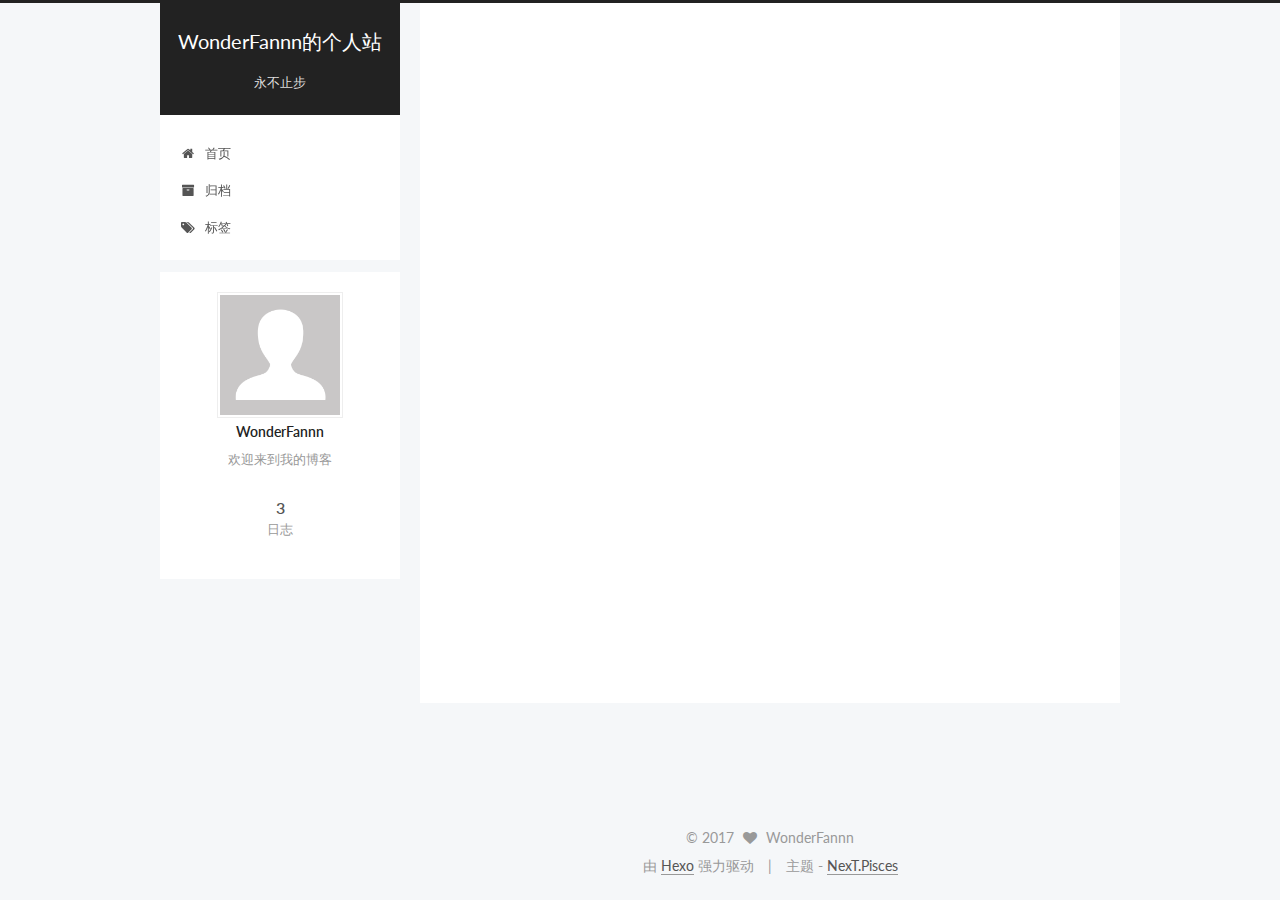
<file: 2017/04/12/first/index.html>
<!doctype html>



  


<html class="theme-next pisces use-motion" lang="zh-Hans">
<head>
  <meta charset="UTF-8"/>
<meta http-equiv="X-UA-Compatible" content="IE=edge" />
<meta name="viewport" content="width=device-width, initial-scale=1, maximum-scale=1"/>



<meta http-equiv="Cache-Control" content="no-transform" />
<meta http-equiv="Cache-Control" content="no-siteapp" />















  
  
  <link href="/lib/fancybox/source/jquery.fancybox.css?v=2.1.5" rel="stylesheet" type="text/css" />




  
  
  
  

  
    
    
  

  

  

  

  

  
    
    
    <link href="//fonts.googleapis.com/css?family=Lato:300,300italic,400,400italic,700,700italic&subset=latin,latin-ext" rel="stylesheet" type="text/css">
  






<link href="/lib/font-awesome/css/font-awesome.min.css?v=4.6.2" rel="stylesheet" type="text/css" />

<link href="/css/main.css?v=5.1.0" rel="stylesheet" type="text/css" />


  <meta name="keywords" content="Hexo, NexT" />








  <link rel="shortcut icon" type="image/x-icon" href="/favicon.ico?v=5.1.0" />






<meta name="description" content="你好，欢迎来到我的个人技术博客.">
<meta name="keywords">
<meta property="og:type" content="article">
<meta property="og:title" content="first">
<meta property="og:url" content="http://wonderfannn.com/2017/04/12/first/index.html">
<meta property="og:site_name" content="WonderFannn的个人站">
<meta property="og:description" content="你好，欢迎来到我的个人技术博客.">
<meta property="og:updated_time" content="2017-04-12T14:27:39.000Z">
<meta name="twitter:card" content="summary">
<meta name="twitter:title" content="first">
<meta name="twitter:description" content="你好，欢迎来到我的个人技术博客.">



<script type="text/javascript" id="hexo.configurations">
  var NexT = window.NexT || {};
  var CONFIG = {
    root: '/',
    scheme: 'Pisces',
    sidebar: {"position":"left","display":"post","offset":12,"offset_float":0,"b2t":false,"scrollpercent":false},
    fancybox: true,
    motion: true,
    duoshuo: {
      userId: '0',
      author: '博主'
    },
    algolia: {
      applicationID: '',
      apiKey: '',
      indexName: '',
      hits: {"per_page":10},
      labels: {"input_placeholder":"Search for Posts","hits_empty":"We didn't find any results for the search: ${query}","hits_stats":"${hits} results found in ${time} ms"}
    }
  };
</script>



  <link rel="canonical" href="http://wonderfannn.com/2017/04/12/first/"/>





  <title> first | WonderFannn的个人站 </title>
</head>

<body itemscope itemtype="http://schema.org/WebPage" lang="zh-Hans">

  














  
  
    
  

  <div class="container sidebar-position-left page-post-detail ">
    <div class="headband"></div>

    <header id="header" class="header" itemscope itemtype="http://schema.org/WPHeader">
      <div class="header-inner"><div class="site-brand-wrapper">
  <div class="site-meta ">
    

    <div class="custom-logo-site-title">
      <a href="/"  class="brand" rel="start">
        <span class="logo-line-before"><i></i></span>
        <span class="site-title">WonderFannn的个人站</span>
        <span class="logo-line-after"><i></i></span>
      </a>
    </div>
      
        <p class="site-subtitle">永不止步</p>
      
  </div>

  <div class="site-nav-toggle">
    <button>
      <span class="btn-bar"></span>
      <span class="btn-bar"></span>
      <span class="btn-bar"></span>
    </button>
  </div>
</div>

<nav class="site-nav">
  

  
    <ul id="menu" class="menu">
      
        
        <li class="menu-item menu-item-home">
          <a href="/" rel="section">
            
              <i class="menu-item-icon fa fa-fw fa-home"></i> <br />
            
            首页
          </a>
        </li>
      
        
        <li class="menu-item menu-item-archives">
          <a href="/archives" rel="section">
            
              <i class="menu-item-icon fa fa-fw fa-archive"></i> <br />
            
            归档
          </a>
        </li>
      
        
        <li class="menu-item menu-item-tags">
          <a href="/tags" rel="section">
            
              <i class="menu-item-icon fa fa-fw fa-tags"></i> <br />
            
            标签
          </a>
        </li>
      

      
    </ul>
  

  
</nav>



 </div>
    </header>

    <main id="main" class="main">
      <div class="main-inner">
        <div class="content-wrap">
          <div id="content" class="content">
            

  <div id="posts" class="posts-expand">
    

  

  
  
  

  <article class="post post-type-normal " itemscope itemtype="http://schema.org/Article">
    <link itemprop="mainEntityOfPage" href="http://wonderfannn.com/2017/04/12/first/">

    <span hidden itemprop="author" itemscope itemtype="http://schema.org/Person">
      <meta itemprop="name" content="WonderFannn">
      <meta itemprop="description" content="">
      <meta itemprop="image" content="/images/avatar.gif">
    </span>

    <span hidden itemprop="publisher" itemscope itemtype="http://schema.org/Organization">
      <meta itemprop="name" content="WonderFannn的个人站">
    </span>

    
      <header class="post-header">

        
        
          <h1 class="post-title" itemprop="name headline">
            
            
              
                first
              
            
          </h1>
        

        <div class="post-meta">
          <span class="post-time">
            
              <span class="post-meta-item-icon">
                <i class="fa fa-calendar-o"></i>
              </span>
              
                <span class="post-meta-item-text">发表于</span>
              
              <time title="创建于" itemprop="dateCreated datePublished" datetime="2017-04-12T22:03:29+08:00">
                2017-04-12
              </time>
            

            

            
          </span>

          

          
            
          

          
          

          

          

          

        </div>
      </header>
    


    <div class="post-body" itemprop="articleBody">

      
      

      
        <p>你好，欢迎来到我的个人技术博客.</p>

      
    </div>

    <div>
      
        

      
    </div>

    <div>
      
        

      
    </div>

    <div>
      
        

      
    </div>

    <footer class="post-footer">
      

      
        
      

      
        <div class="post-nav">
          <div class="post-nav-next post-nav-item">
            
              <a href="/2017/04/12/a-New-Psot/" rel="next" title="a New Psot">
                <i class="fa fa-chevron-left"></i> a New Psot
              </a>
            
          </div>

          <span class="post-nav-divider"></span>

          <div class="post-nav-prev post-nav-item">
            
              <a href="/2017/04/12/hello-world/" rel="prev" title="Hello World">
                Hello World <i class="fa fa-chevron-right"></i>
              </a>
            
          </div>
        </div>
      

      
      
    </footer>
  </article>



    <div class="post-spread">
      
    </div>
  </div>


          </div>
          


          
  <div class="comments" id="comments">
    
  </div>


        </div>
        
          
  
  <div class="sidebar-toggle">
    <div class="sidebar-toggle-line-wrap">
      <span class="sidebar-toggle-line sidebar-toggle-line-first"></span>
      <span class="sidebar-toggle-line sidebar-toggle-line-middle"></span>
      <span class="sidebar-toggle-line sidebar-toggle-line-last"></span>
    </div>
  </div>

  <aside id="sidebar" class="sidebar">
    <div class="sidebar-inner">

      

      

      <section class="site-overview sidebar-panel sidebar-panel-active">
        <div class="site-author motion-element" itemprop="author" itemscope itemtype="http://schema.org/Person">
          <img class="site-author-image" itemprop="image"
               src="/images/avatar.gif"
               alt="WonderFannn" />
          <p class="site-author-name" itemprop="name">WonderFannn</p>
           
              <p class="site-description motion-element" itemprop="description">欢迎来到我的博客</p>
          
        </div>
        <nav class="site-state motion-element">

          
            <div class="site-state-item site-state-posts">
              <a href="/archives">
                <span class="site-state-item-count">3</span>
                <span class="site-state-item-name">日志</span>
              </a>
            </div>
          

          

          

        </nav>

        

        <div class="links-of-author motion-element">
          
        </div>

        
        

        
        

        


      </section>

      

      

    </div>
  </aside>


        
      </div>
    </main>

    <footer id="footer" class="footer">
      <div class="footer-inner">
        <div class="copyright" >
  
  &copy; 
  <span itemprop="copyrightYear">2017</span>
  <span class="with-love">
    <i class="fa fa-heart"></i>
  </span>
  <span class="author" itemprop="copyrightHolder">WonderFannn</span>
</div>


<div class="powered-by">
  由 <a class="theme-link" href="https://hexo.io">Hexo</a> 强力驱动
</div>

<div class="theme-info">
  主题 -
  <a class="theme-link" href="https://github.com/iissnan/hexo-theme-next">
    NexT.Pisces
  </a>
</div>


        

        
      </div>
    </footer>

    
      <div class="back-to-top">
        <i class="fa fa-arrow-up"></i>
        
      </div>
    

  </div>

  

<script type="text/javascript">
  if (Object.prototype.toString.call(window.Promise) !== '[object Function]') {
    window.Promise = null;
  }
</script>









  








  
  <script type="text/javascript" src="/lib/jquery/index.js?v=2.1.3"></script>

  
  <script type="text/javascript" src="/lib/fastclick/lib/fastclick.min.js?v=1.0.6"></script>

  
  <script type="text/javascript" src="/lib/jquery_lazyload/jquery.lazyload.js?v=1.9.7"></script>

  
  <script type="text/javascript" src="/lib/velocity/velocity.min.js?v=1.2.1"></script>

  
  <script type="text/javascript" src="/lib/velocity/velocity.ui.min.js?v=1.2.1"></script>

  
  <script type="text/javascript" src="/lib/fancybox/source/jquery.fancybox.pack.js?v=2.1.5"></script>


  


  <script type="text/javascript" src="/js/src/utils.js?v=5.1.0"></script>

  <script type="text/javascript" src="/js/src/motion.js?v=5.1.0"></script>



  
  


  <script type="text/javascript" src="/js/src/affix.js?v=5.1.0"></script>

  <script type="text/javascript" src="/js/src/schemes/pisces.js?v=5.1.0"></script>



  
  <script type="text/javascript" src="/js/src/scrollspy.js?v=5.1.0"></script>
<script type="text/javascript" src="/js/src/post-details.js?v=5.1.0"></script>



  


  <script type="text/javascript" src="/js/src/bootstrap.js?v=5.1.0"></script>



  


  




	





  





  





  






  





  

  

  

  

  

</body>
</html>
</file>
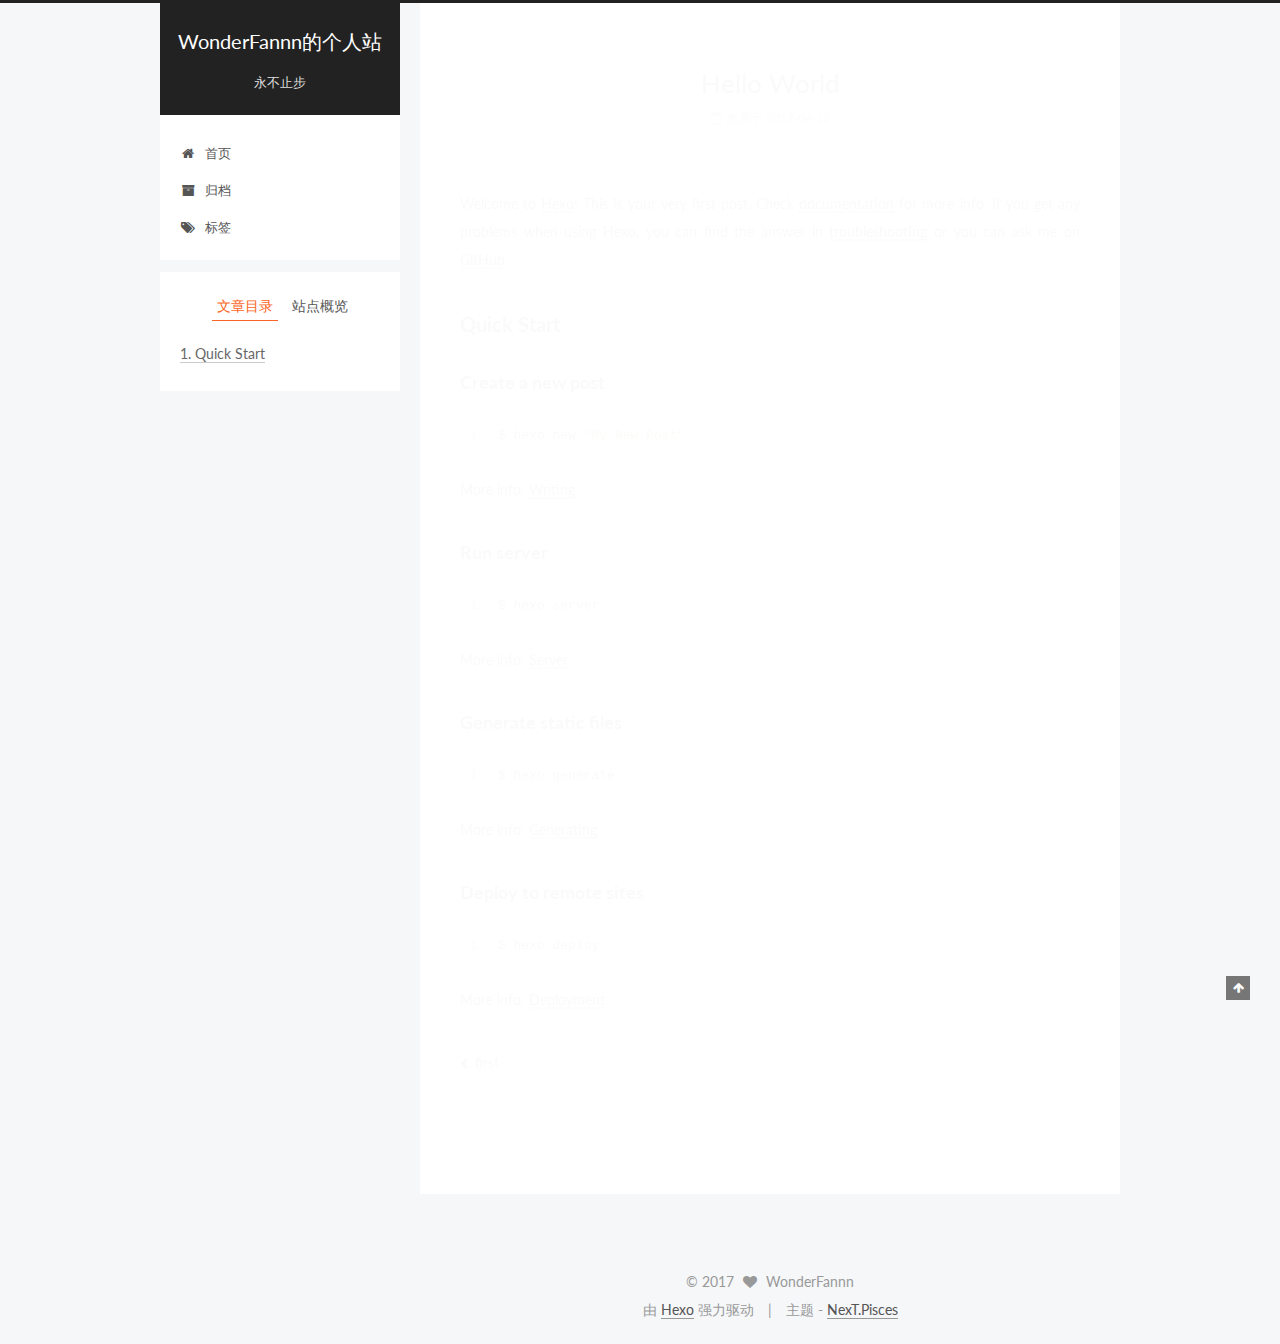
<file: 2017/04/12/hello-world/index.html>
<!doctype html>



  


<html class="theme-next pisces use-motion" lang="zh-Hans">
<head>
  <meta charset="UTF-8"/>
<meta http-equiv="X-UA-Compatible" content="IE=edge" />
<meta name="viewport" content="width=device-width, initial-scale=1, maximum-scale=1"/>



<meta http-equiv="Cache-Control" content="no-transform" />
<meta http-equiv="Cache-Control" content="no-siteapp" />















  
  
  <link href="/lib/fancybox/source/jquery.fancybox.css?v=2.1.5" rel="stylesheet" type="text/css" />




  
  
  
  

  
    
    
  

  

  

  

  

  
    
    
    <link href="//fonts.googleapis.com/css?family=Lato:300,300italic,400,400italic,700,700italic&subset=latin,latin-ext" rel="stylesheet" type="text/css">
  






<link href="/lib/font-awesome/css/font-awesome.min.css?v=4.6.2" rel="stylesheet" type="text/css" />

<link href="/css/main.css?v=5.1.0" rel="stylesheet" type="text/css" />


  <meta name="keywords" content="Hexo, NexT" />








  <link rel="shortcut icon" type="image/x-icon" href="/favicon.ico?v=5.1.0" />






<meta name="description" content="Welcome to Hexo! This is your very first post. Check documentation for more info. If you get any problems when using Hexo, you can find the answer in troubleshooting or you can ask me on GitHub. Quick">
<meta name="keywords">
<meta property="og:type" content="article">
<meta property="og:title" content="Hello World">
<meta property="og:url" content="http://wonderfannn.com/2017/04/12/hello-world/index.html">
<meta property="og:site_name" content="WonderFannn的个人站">
<meta property="og:description" content="Welcome to Hexo! This is your very first post. Check documentation for more info. If you get any problems when using Hexo, you can find the answer in troubleshooting or you can ask me on GitHub. Quick">
<meta property="og:updated_time" content="2017-04-12T13:52:22.000Z">
<meta name="twitter:card" content="summary">
<meta name="twitter:title" content="Hello World">
<meta name="twitter:description" content="Welcome to Hexo! This is your very first post. Check documentation for more info. If you get any problems when using Hexo, you can find the answer in troubleshooting or you can ask me on GitHub. Quick">



<script type="text/javascript" id="hexo.configurations">
  var NexT = window.NexT || {};
  var CONFIG = {
    root: '/',
    scheme: 'Pisces',
    sidebar: {"position":"left","display":"post","offset":12,"offset_float":0,"b2t":false,"scrollpercent":false},
    fancybox: true,
    motion: true,
    duoshuo: {
      userId: '0',
      author: '博主'
    },
    algolia: {
      applicationID: '',
      apiKey: '',
      indexName: '',
      hits: {"per_page":10},
      labels: {"input_placeholder":"Search for Posts","hits_empty":"We didn't find any results for the search: ${query}","hits_stats":"${hits} results found in ${time} ms"}
    }
  };
</script>



  <link rel="canonical" href="http://wonderfannn.com/2017/04/12/hello-world/"/>





  <title> Hello World | WonderFannn的个人站 </title>
</head>

<body itemscope itemtype="http://schema.org/WebPage" lang="zh-Hans">

  














  
  
    
  

  <div class="container sidebar-position-left page-post-detail ">
    <div class="headband"></div>

    <header id="header" class="header" itemscope itemtype="http://schema.org/WPHeader">
      <div class="header-inner"><div class="site-brand-wrapper">
  <div class="site-meta ">
    

    <div class="custom-logo-site-title">
      <a href="/"  class="brand" rel="start">
        <span class="logo-line-before"><i></i></span>
        <span class="site-title">WonderFannn的个人站</span>
        <span class="logo-line-after"><i></i></span>
      </a>
    </div>
      
        <p class="site-subtitle">永不止步</p>
      
  </div>

  <div class="site-nav-toggle">
    <button>
      <span class="btn-bar"></span>
      <span class="btn-bar"></span>
      <span class="btn-bar"></span>
    </button>
  </div>
</div>

<nav class="site-nav">
  

  
    <ul id="menu" class="menu">
      
        
        <li class="menu-item menu-item-home">
          <a href="/" rel="section">
            
              <i class="menu-item-icon fa fa-fw fa-home"></i> <br />
            
            首页
          </a>
        </li>
      
        
        <li class="menu-item menu-item-archives">
          <a href="/archives" rel="section">
            
              <i class="menu-item-icon fa fa-fw fa-archive"></i> <br />
            
            归档
          </a>
        </li>
      
        
        <li class="menu-item menu-item-tags">
          <a href="/tags" rel="section">
            
              <i class="menu-item-icon fa fa-fw fa-tags"></i> <br />
            
            标签
          </a>
        </li>
      

      
    </ul>
  

  
</nav>



 </div>
    </header>

    <main id="main" class="main">
      <div class="main-inner">
        <div class="content-wrap">
          <div id="content" class="content">
            

  <div id="posts" class="posts-expand">
    

  

  
  
  

  <article class="post post-type-normal " itemscope itemtype="http://schema.org/Article">
    <link itemprop="mainEntityOfPage" href="http://wonderfannn.com/2017/04/12/hello-world/">

    <span hidden itemprop="author" itemscope itemtype="http://schema.org/Person">
      <meta itemprop="name" content="WonderFannn">
      <meta itemprop="description" content="">
      <meta itemprop="image" content="/images/avatar.gif">
    </span>

    <span hidden itemprop="publisher" itemscope itemtype="http://schema.org/Organization">
      <meta itemprop="name" content="WonderFannn的个人站">
    </span>

    
      <header class="post-header">

        
        
          <h1 class="post-title" itemprop="name headline">
            
            
              
                Hello World
              
            
          </h1>
        

        <div class="post-meta">
          <span class="post-time">
            
              <span class="post-meta-item-icon">
                <i class="fa fa-calendar-o"></i>
              </span>
              
                <span class="post-meta-item-text">发表于</span>
              
              <time title="创建于" itemprop="dateCreated datePublished" datetime="2017-04-12T21:52:22+08:00">
                2017-04-12
              </time>
            

            

            
          </span>

          

          
            
          

          
          

          

          

          

        </div>
      </header>
    


    <div class="post-body" itemprop="articleBody">

      
      

      
        <p>Welcome to <a href="https://hexo.io/" target="_blank" rel="external">Hexo</a>! This is your very first post. Check <a href="https://hexo.io/docs/" target="_blank" rel="external">documentation</a> for more info. If you get any problems when using Hexo, you can find the answer in <a href="https://hexo.io/docs/troubleshooting.html" target="_blank" rel="external">troubleshooting</a> or you can ask me on <a href="https://github.com/hexojs/hexo/issues" target="_blank" rel="external">GitHub</a>.</p>
<h2 id="Quick-Start"><a href="#Quick-Start" class="headerlink" title="Quick Start"></a>Quick Start</h2><h3 id="Create-a-new-post"><a href="#Create-a-new-post" class="headerlink" title="Create a new post"></a>Create a new post</h3><figure class="highlight bash"><table><tr><td class="gutter"><pre><div class="line">1</div></pre></td><td class="code"><pre><div class="line">$ hexo new <span class="string">"My New Post"</span></div></pre></td></tr></table></figure>
<p>More info: <a href="https://hexo.io/docs/writing.html" target="_blank" rel="external">Writing</a></p>
<h3 id="Run-server"><a href="#Run-server" class="headerlink" title="Run server"></a>Run server</h3><figure class="highlight bash"><table><tr><td class="gutter"><pre><div class="line">1</div></pre></td><td class="code"><pre><div class="line">$ hexo server</div></pre></td></tr></table></figure>
<p>More info: <a href="https://hexo.io/docs/server.html" target="_blank" rel="external">Server</a></p>
<h3 id="Generate-static-files"><a href="#Generate-static-files" class="headerlink" title="Generate static files"></a>Generate static files</h3><figure class="highlight bash"><table><tr><td class="gutter"><pre><div class="line">1</div></pre></td><td class="code"><pre><div class="line">$ hexo generate</div></pre></td></tr></table></figure>
<p>More info: <a href="https://hexo.io/docs/generating.html" target="_blank" rel="external">Generating</a></p>
<h3 id="Deploy-to-remote-sites"><a href="#Deploy-to-remote-sites" class="headerlink" title="Deploy to remote sites"></a>Deploy to remote sites</h3><figure class="highlight bash"><table><tr><td class="gutter"><pre><div class="line">1</div></pre></td><td class="code"><pre><div class="line">$ hexo deploy</div></pre></td></tr></table></figure>
<p>More info: <a href="https://hexo.io/docs/deployment.html" target="_blank" rel="external">Deployment</a></p>

      
    </div>

    <div>
      
        

      
    </div>

    <div>
      
        

      
    </div>

    <div>
      
        

      
    </div>

    <footer class="post-footer">
      

      
        
      

      
        <div class="post-nav">
          <div class="post-nav-next post-nav-item">
            
              <a href="/2017/04/12/first/" rel="next" title="first">
                <i class="fa fa-chevron-left"></i> first
              </a>
            
          </div>

          <span class="post-nav-divider"></span>

          <div class="post-nav-prev post-nav-item">
            
          </div>
        </div>
      

      
      
    </footer>
  </article>



    <div class="post-spread">
      
    </div>
  </div>


          </div>
          


          
  <div class="comments" id="comments">
    
  </div>


        </div>
        
          
  
  <div class="sidebar-toggle">
    <div class="sidebar-toggle-line-wrap">
      <span class="sidebar-toggle-line sidebar-toggle-line-first"></span>
      <span class="sidebar-toggle-line sidebar-toggle-line-middle"></span>
      <span class="sidebar-toggle-line sidebar-toggle-line-last"></span>
    </div>
  </div>

  <aside id="sidebar" class="sidebar">
    <div class="sidebar-inner">

      

      
        <ul class="sidebar-nav motion-element">
          <li class="sidebar-nav-toc sidebar-nav-active" data-target="post-toc-wrap" >
            文章目录
          </li>
          <li class="sidebar-nav-overview" data-target="site-overview">
            站点概览
          </li>
        </ul>
      

      <section class="site-overview sidebar-panel">
        <div class="site-author motion-element" itemprop="author" itemscope itemtype="http://schema.org/Person">
          <img class="site-author-image" itemprop="image"
               src="/images/avatar.gif"
               alt="WonderFannn" />
          <p class="site-author-name" itemprop="name">WonderFannn</p>
           
              <p class="site-description motion-element" itemprop="description">欢迎来到我的博客</p>
          
        </div>
        <nav class="site-state motion-element">

          
            <div class="site-state-item site-state-posts">
              <a href="/archives">
                <span class="site-state-item-count">3</span>
                <span class="site-state-item-name">日志</span>
              </a>
            </div>
          

          

          

        </nav>

        

        <div class="links-of-author motion-element">
          
        </div>

        
        

        
        

        


      </section>

      
      <!--noindex-->
        <section class="post-toc-wrap motion-element sidebar-panel sidebar-panel-active">
          <div class="post-toc">

            
              
            

            
              <div class="post-toc-content"><ol class="nav"><li class="nav-item nav-level-2"><a class="nav-link" href="#Quick-Start"><span class="nav-number">1.</span> <span class="nav-text">Quick Start</span></a><ol class="nav-child"><li class="nav-item nav-level-3"><a class="nav-link" href="#Create-a-new-post"><span class="nav-number">1.1.</span> <span class="nav-text">Create a new post</span></a></li><li class="nav-item nav-level-3"><a class="nav-link" href="#Run-server"><span class="nav-number">1.2.</span> <span class="nav-text">Run server</span></a></li><li class="nav-item nav-level-3"><a class="nav-link" href="#Generate-static-files"><span class="nav-number">1.3.</span> <span class="nav-text">Generate static files</span></a></li><li class="nav-item nav-level-3"><a class="nav-link" href="#Deploy-to-remote-sites"><span class="nav-number">1.4.</span> <span class="nav-text">Deploy to remote sites</span></a></li></ol></li></ol></div>
            

          </div>
        </section>
      <!--/noindex-->
      

      

    </div>
  </aside>


        
      </div>
    </main>

    <footer id="footer" class="footer">
      <div class="footer-inner">
        <div class="copyright" >
  
  &copy; 
  <span itemprop="copyrightYear">2017</span>
  <span class="with-love">
    <i class="fa fa-heart"></i>
  </span>
  <span class="author" itemprop="copyrightHolder">WonderFannn</span>
</div>


<div class="powered-by">
  由 <a class="theme-link" href="https://hexo.io">Hexo</a> 强力驱动
</div>

<div class="theme-info">
  主题 -
  <a class="theme-link" href="https://github.com/iissnan/hexo-theme-next">
    NexT.Pisces
  </a>
</div>


        

        
      </div>
    </footer>

    
      <div class="back-to-top">
        <i class="fa fa-arrow-up"></i>
        
      </div>
    

  </div>

  

<script type="text/javascript">
  if (Object.prototype.toString.call(window.Promise) !== '[object Function]') {
    window.Promise = null;
  }
</script>









  








  
  <script type="text/javascript" src="/lib/jquery/index.js?v=2.1.3"></script>

  
  <script type="text/javascript" src="/lib/fastclick/lib/fastclick.min.js?v=1.0.6"></script>

  
  <script type="text/javascript" src="/lib/jquery_lazyload/jquery.lazyload.js?v=1.9.7"></script>

  
  <script type="text/javascript" src="/lib/velocity/velocity.min.js?v=1.2.1"></script>

  
  <script type="text/javascript" src="/lib/velocity/velocity.ui.min.js?v=1.2.1"></script>

  
  <script type="text/javascript" src="/lib/fancybox/source/jquery.fancybox.pack.js?v=2.1.5"></script>


  


  <script type="text/javascript" src="/js/src/utils.js?v=5.1.0"></script>

  <script type="text/javascript" src="/js/src/motion.js?v=5.1.0"></script>



  
  


  <script type="text/javascript" src="/js/src/affix.js?v=5.1.0"></script>

  <script type="text/javascript" src="/js/src/schemes/pisces.js?v=5.1.0"></script>



  
  <script type="text/javascript" src="/js/src/scrollspy.js?v=5.1.0"></script>
<script type="text/javascript" src="/js/src/post-details.js?v=5.1.0"></script>



  


  <script type="text/javascript" src="/js/src/bootstrap.js?v=5.1.0"></script>



  


  




	





  





  





  






  





  

  

  

  

  

</body>
</html>
</file>
<file: css/main.css>
/* normalize.css v3.0.2 | MIT License | git.io/normalize */
html {
  font-family: sans-serif; /* 1 */
  -ms-text-size-adjust: 100%; /* 2 */
  -webkit-text-size-adjust: 100%; /* 2 */
}
body {
  margin: 0;
}
article,
aside,
details,
figcaption,
figure,
footer,
header,
hgroup,
main,
menu,
nav,
section,
summary {
  display: block;
}
audio,
canvas,
progress,
video {
  display: inline-block; /* 1 */
  vertical-align: baseline; /* 2 */
}
audio:not([controls]) {
  display: none;
  height: 0;
}
[hidden],
template {
  display: none;
}
a {
  background-color: transparent;
}
a:active,
a:hover {
  outline: 0;
}
abbr[title] {
  border-bottom: 1px dotted;
}
b,
strong {
  font-weight: bold;
}
dfn {
  font-style: italic;
}
h1 {
  font-size: 2em;
  margin: 0.67em 0;
}
mark {
  background: #ff0;
  color: #000;
}
small {
  font-size: 80%;
}
sub,
sup {
  font-size: 75%;
  line-height: 0;
  position: relative;
  vertical-align: baseline;
}
sup {
  top: -0.5em;
}
sub {
  bottom: -0.25em;
}
img {
  border: 0;
}
svg:not(:root) {
  overflow: hidden;
}
figure {
  margin: 1em 40px;
}
hr {
  -moz-box-sizing: content-box;
  box-sizing: content-box;
  height: 0;
}
pre {
  overflow: auto;
}
code,
kbd,
pre,
samp {
  font-family: monospace, monospace;
  font-size: 1em;
}
button,
input,
optgroup,
select,
textarea {
  color: inherit; /* 1 */
  font: inherit; /* 2 */
  margin: 0; /* 3 */
}
button {
  overflow: visible;
}
button,
select {
  text-transform: none;
}
button,
html input[type="button"],
input[type="reset"],
input[type="submit"] {
  -webkit-appearance: button; /* 2 */
  cursor: pointer; /* 3 */
}
button[disabled],
html input[disabled] {
  cursor: default;
}
button::-moz-focus-inner,
input::-moz-focus-inner {
  border: 0;
  padding: 0;
}
input {
  line-height: normal;
}
input[type="checkbox"],
input[type="radio"] {
  box-sizing: border-box; /* 1 */
  padding: 0; /* 2 */
}
input[type="number"]::-webkit-inner-spin-button,
input[type="number"]::-webkit-outer-spin-button {
  height: auto;
}
input[type="search"] {
  -webkit-appearance: textfield; /* 1 */
  -moz-box-sizing: content-box;
  -webkit-box-sizing: content-box; /* 2 */
  box-sizing: content-box;
}
input[type="search"]::-webkit-search-cancel-button,
input[type="search"]::-webkit-search-decoration {
  -webkit-appearance: none;
}
fieldset {
  border: 1px solid #c0c0c0;
  margin: 0 2px;
  padding: 0.35em 0.625em 0.75em;
}
legend {
  border: 0; /* 1 */
  padding: 0; /* 2 */
}
textarea {
  overflow: auto;
}
optgroup {
  font-weight: bold;
}
table {
  border-collapse: collapse;
  border-spacing: 0;
}
td,
th {
  padding: 0;
}
::selection {
  background: #262a30;
  color: #fff;
}
body {
  position: relative;
  font-family: 'Lato', "PingFang SC", "Microsoft YaHei", sans-serif;
  font-size: 14px;
  line-height: 2;
  color: #555;
  background: #f5f7f9;
}
@media (max-width: 767px) {
  body {
    padding-right: 0 !important;
  }
}
@media (min-width: 768px) and (max-width: 991px) {
  body {
    padding-right: 0 !important;
  }
}
@media (min-width: 1600px) {
  body {
    font-size: 16px;
  }
}
h1,
h2,
h3,
h4,
h5,
h6 {
  margin: 0;
  padding: 0;
  font-weight: bold;
  line-height: 1.5;
  font-family: 'Lato', "PingFang SC", "Microsoft YaHei", sans-serif;
}
h2,
h3,
h4,
h5,
h6 {
  margin: 20px 0 15px;
}
h1 {
  font-size: 22px;
}
@media (max-width: 767px) {
  h1 {
    font-size: 18px;
  }
}
h2 {
  font-size: 20px;
}
@media (max-width: 767px) {
  h2 {
    font-size: 16px;
  }
}
h3 {
  font-size: 18px;
}
@media (max-width: 767px) {
  h3 {
    font-size: 14px;
  }
}
h4 {
  font-size: 16px;
}
@media (max-width: 767px) {
  h4 {
    font-size: 12px;
  }
}
h5 {
  font-size: 14px;
}
@media (max-width: 767px) {
  h5 {
    font-size: 10px;
  }
}
h6 {
  font-size: 12px;
}
@media (max-width: 767px) {
  h6 {
    font-size: 8px;
  }
}
p {
  margin: 0 0 25px 0;
}
a {
  color: #555;
  text-decoration: none;
  border-bottom: 1px solid #999;
  word-wrap: break-word;
}
a:hover {
  color: #222;
  border-bottom-color: #222;
}
blockquote {
  margin: 0;
  padding: 0;
}
img {
  display: block;
  margin: auto;
  max-width: 100%;
  height: auto;
}
hr {
  margin: 40px 0;
  height: 3px;
  border: none;
  background-color: #ddd;
  background-image: repeating-linear-gradient(-45deg, #fff, #fff 4px, transparent 4px, transparent 8px);
}
blockquote {
  padding: 0 15px;
  color: #666;
  border-left: 4px solid #ddd;
}
blockquote cite::before {
  content: "-";
  padding: 0 5px;
}
dt {
  font-weight: 700;
}
dd {
  margin: 0;
  padding: 0;
}
.text-left {
  text-align: left;
}
.text-center {
  text-align: center;
}
.text-right {
  text-align: right;
}
.text-justify {
  text-align: justify;
}
.text-nowrap {
  white-space: nowrap;
}
.text-lowercase {
  text-transform: lowercase;
}
.text-uppercase {
  text-transform: uppercase;
}
.text-capitalize {
  text-transform: capitalize;
}
.center-block {
  display: block;
  margin-left: auto;
  margin-right: auto;
}
.clearfix:before,
.clearfix:after {
  content: " ";
  display: table;
}
.clearfix:after {
  clear: both;
}
.pullquote {
  width: 45%;
}
.pullquote.left {
  float: left;
  margin-left: 5px;
  margin-right: 10px;
}
.pullquote.right {
  float: right;
  margin-left: 10px;
  margin-right: 5px;
}
.affix.affix.affix {
  position: fixed;
}
.translation {
  margin-top: -20px;
  font-size: 14px;
  color: #999;
}
.scrollbar-measure {
  width: 100px;
  height: 100px;
  overflow: scroll;
  position: absolute;
  top: -9999px;
}
.use-motion .motion-element {
  opacity: 0;
}
table {
  margin: 20px 0;
  width: 100%;
  border-collapse: collapse;
  border-spacing: 0;
  border: 1px solid #ddd;
  font-size: 14px;
  table-layout: fixed;
  word-wrap: break-all;
}
table>tbody>tr:nth-of-type(odd) {
  background-color: #f9f9f9;
}
table>tbody>tr:hover {
  background-color: #f5f5f5;
}
caption,
th,
td {
  padding: 8px;
  text-align: left;
  vertical-align: middle;
  font-weight: normal;
}
th,
td {
  border-bottom: 3px solid #ddd;
  border-right: 1px solid #eee;
}
th {
  padding-bottom: 10px;
  font-weight: 700;
}
td {
  border-bottom-width: 1px;
}
html,
body {
  height: 100%;
}
.container {
  position: relative;
  min-height: 100%;
}
.header-inner {
  margin: 0 auto;
  padding: 100px 0 70px;
  width: 700px;
}
@media (min-width: 1600px) {
  .container .header-inner {
    width: 900px;
  }
}
.main {
  padding-bottom: 150px;
}
.main-inner {
  margin: 0 auto;
  width: 700px;
}
@media (min-width: 1600px) {
  .container .main-inner {
    width: 900px;
  }
}
.footer {
  position: absolute;
  left: 0;
  bottom: 0;
  width: 100%;
  min-height: 50px;
}
.footer-inner {
  box-sizing: border-box;
  margin: 20px auto;
  width: 700px;
}
@media (min-width: 1600px) {
  .container .footer-inner {
    width: 900px;
  }
}
pre,
.highlight {
  overflow: auto;
  margin: 20px 0;
  padding: 0;
  font-size: 13px;
  color: #4d4d4c;
  background: #f7f7f7;
  line-height: 1.6;
}
pre,
code {
  font-family: consolas, Menlo, "PingFang SC", "Microsoft YaHei", monospace;
}
code {
  padding: 2px 4px;
  word-wrap: break-word;
  color: #555;
  background: #eee;
  border-radius: 3px;
  font-size: 13px;
}
pre code {
  padding: 0;
  color: #4d4d4c;
  background: none;
  text-shadow: none;
}
.highlight {
  border-radius: 1px;
}
.highlight pre {
  border: none;
  margin: 0;
  padding: 10px 0;
}
.highlight table {
  margin: 0;
  width: auto;
  border: none;
}
.highlight td {
  border: none;
  padding: 0;
}
.highlight figcaption {
  font-size: 1em;
  color: #4d4d4c;
  line-height: 1em;
  margin-bottom: 1em;
}
.highlight figcaption:before,
.highlight figcaption:after {
  content: " ";
  display: table;
}
.highlight figcaption:after {
  clear: both;
}
.highlight figcaption a {
  float: right;
  color: #4d4d4c;
}
.highlight figcaption a:hover {
  border-bottom-color: #4d4d4c;
}
.highlight .gutter pre {
  padding-left: 10px;
  padding-right: 10px;
  color: #869194;
  text-align: right;
  background-color: #eff2f3;
}
.highlight .code pre {
  width: 100%;
  padding-left: 10px;
  padding-right: 10px;
  background-color: #f7f7f7;
}
.highlight .line {
  height: 20px;
}
.gutter {
  -webkit-user-select: none;
  -moz-user-select: none;
  -ms-user-select: none;
  user-select: none;
}
.gist table {
  width: auto;
}
.gist table td {
  border: none;
}
pre .deletion {
  background: #fdd;
}
pre .addition {
  background: #dfd;
}
pre .meta {
  color: #8959a8;
}
pre .comment {
  color: #8e908c;
}
pre .variable,
pre .attribute,
pre .tag,
pre .regexp,
pre .ruby .constant,
pre .xml .tag .title,
pre .xml .pi,
pre .xml .doctype,
pre .html .doctype,
pre .css .id,
pre .css .class,
pre .css .pseudo {
  color: #c82829;
}
pre .number,
pre .preprocessor,
pre .built_in,
pre .literal,
pre .params,
pre .constant,
pre .command {
  color: #f5871f;
}
pre .ruby .class .title,
pre .css .rules .attribute,
pre .string,
pre .value,
pre .inheritance,
pre .header,
pre .ruby .symbol,
pre .xml .cdata,
pre .special,
pre .number,
pre .formula {
  color: #718c00;
}
pre .title,
pre .css .hexcolor {
  color: #3e999f;
}
pre .function,
pre .python .decorator,
pre .python .title,
pre .ruby .function .title,
pre .ruby .title .keyword,
pre .perl .sub,
pre .javascript .title,
pre .coffeescript .title {
  color: #4271ae;
}
pre .keyword,
pre .javascript .function {
  color: #8959a8;
}
.full-image.full-image.full-image {
  border: none;
  max-width: 100%;
  width: auto;
  margin: 20px auto;
}
@media (min-width: 992px) {
  .full-image.full-image.full-image {
    max-width: none;
    width: 118%;
    margin: 0 -9%;
  }
}
.blockquote-center,
.page-home .post-type-quote blockquote,
.page-post-detail .post-type-quote blockquote {
  position: relative;
  margin: 40px 0;
  padding: 0;
  border-left: none;
  text-align: center;
}
.blockquote-center::before,
.page-home .post-type-quote blockquote::before,
.page-post-detail .post-type-quote blockquote::before,
.blockquote-center::after,
.page-home .post-type-quote blockquote::after,
.page-post-detail .post-type-quote blockquote::after {
  position: absolute;
  content: ' ';
  display: block;
  width: 100%;
  height: 24px;
  opacity: 0.2;
  background-repeat: no-repeat;
  background-position: 0 -6px;
  background-size: 22px 22px;
}
.blockquote-center::before,
.page-home .post-type-quote blockquote::before,
.page-post-detail .post-type-quote blockquote::before {
  top: -20px;
  background-image: url("../images/quote-l.svg");
  border-top: 1px solid #ccc;
}
.blockquote-center::after,
.page-home .post-type-quote blockquote::after,
.page-post-detail .post-type-quote blockquote::after {
  bottom: -20px;
  background-image: url("../images/quote-r.svg");
  border-bottom: 1px solid #ccc;
  background-position: 100% 8px;
}
.blockquote-center p,
.page-home .post-type-quote blockquote p,
.page-post-detail .post-type-quote blockquote p,
.blockquote-center div,
.page-home .post-type-quote blockquote div,
.page-post-detail .post-type-quote blockquote div {
  text-align: center;
}
.post .post-body .group-picture img {
  box-sizing: border-box;
  padding: 0 3px;
  border: none;
}
.post .group-picture-row {
  overflow: hidden;
  margin-top: 6px;
}
.post .group-picture-row:first-child {
  margin-top: 0;
}
.post .group-picture-column {
  float: left;
}
.page-post-detail .post-body .group-picture-column {
  float: none;
  margin-top: 10px;
  width: auto !important;
}
.page-post-detail .post-body .group-picture-column img {
  margin: 0 auto;
}
.page-archive .group-picture-container {
  overflow: hidden;
}
.page-archive .group-picture-row {
  float: left;
}
.page-archive .group-picture-row:first-child {
  margin-top: 6px;
}
.page-archive .group-picture-column {
  max-width: 150px;
  max-height: 150px;
}
.note {
  padding: 20px;
  margin: 20px 0;
  border: 1px solid #eee;
  border-left-width: 5px;
  border-radius: 3px;
}
.note h2,
.note h3,
.note h4,
.note h5,
.note h6 {
  margin-top: 0;
  margin-bottom: 5px;
}
.note p:last-child {
  margin-bottom: 0;
}
.note code {
  border-radius: 3px;
}
.note+.note {
  margin-top: -5px;
}
.default {
  border-left-color: #777;
}
.default h2,
.default h3,
.default h4,
.default h5,
.default h6 {
  color: #777;
}
.primary {
  border-left-color: #428bca;
}
.primary h2,
.primary h3,
.primary h4,
.primary h5,
.primary h6 {
  color: #428bca;
}
.success {
  border-left-color: #5cb85c;
}
.success h2,
.success h3,
.success h4,
.success h5,
.success h6 {
  color: #5cb85c;
}
.danger {
  border-left-color: #d9534f;
}
.danger h2,
.danger h3,
.danger h4,
.danger h5,
.danger h6 {
  color: #d9534f;
}
.warning {
  border-left-color: #f0ad4e;
}
.warning h2,
.warning h3,
.warning h4,
.warning h5,
.warning h6 {
  color: #f0ad4e;
}
.info {
  border-left-color: #5bc0de;
}
.info h2,
.info h3,
.info h4,
.info h5,
.info h6 {
  color: #5bc0de;
}
.btn {
  display: inline-block;
  padding: 0 20px;
  font-size: 14px;
  color: #fff;
  background: #222;
  border: 2px solid #555;
  text-decoration: none;
  border-radius: 0;
  transition-property: background-color;
  transition-duration: 0.2s;
  transition-timing-function: ease-in-out;
  transition-delay: 0s;
}
.btn:hover,
.post-button .btn:hover {
  border-color: #222;
  color: #fff;
  background: #222;
}
.btn-bar {
  display: block;
  width: 22px;
  height: 2px;
  background: #555;
  border-radius: 1px;
}
.btn-bar+.btn-bar {
  margin-top: 4px;
}
.pagination {
  margin: 120px 0 40px;
  text-align: center;
  border-top: 1px solid #eee;
}
.page-number-basic,
.pagination .prev,
.pagination .next,
.pagination .page-number,
.pagination .space {
  display: inline-block;
  position: relative;
  top: -1px;
  margin: 0 10px;
  padding: 0 10px;
  line-height: 30px;
}
@media (max-width: 767px) {
  .page-number-basic,
  .pagination .prev,
  .pagination .next,
  .pagination .page-number,
  .pagination .space {
    margin: 0 5px;
  }
}
.pagination .prev,
.pagination .next,
.pagination .page-number {
  border-bottom: 0;
  border-top: 1px solid #eee;
  transition-property: border-color;
  transition-duration: 0.2s;
  transition-timing-function: ease-in-out;
  transition-delay: 0s;
}
.pagination .prev:hover,
.pagination .next:hover,
.pagination .page-number:hover {
  border-top-color: #222;
}
.pagination .space {
  padding: 0;
  margin: 0;
}
.pagination .prev {
  margin-left: 0;
}
.pagination .next {
  margin-right: 0;
}
.pagination .page-number.current {
  color: #fff;
  background: #ccc;
  border-top-color: #ccc;
}
@media (max-width: 767px) {
  .pagination {
    border-top: none;
  }
  .pagination .prev,
  .pagination .next,
  .pagination .page-number {
    margin-bottom: 10px;
    border-top: 0;
    border-bottom: 1px solid #eee;
  }
  .pagination .prev:hover,
  .pagination .next:hover,
  .pagination .page-number:hover {
    border-bottom-color: #222;
  }
}
.comments {
  margin: 60px 20px 0;
}
.tag-cloud {
  text-align: center;
}
.tag-cloud a {
  display: inline-block;
  margin: 10px;
}
.back-to-top {
  box-sizing: border-box;
  position: fixed;
  bottom: -100px;
  right: 30px;
  z-index: 1050;
  padding: 0 6px;
  width: 24px;
  background: #222;
  font-size: 12px;
  opacity: 0.6;
  color: #fff;
  cursor: pointer;
  text-align: center;
  -webkit-transform: translateZ(0);
  transition-property: bottom;
  transition-duration: 0.2s;
  transition-timing-function: ease-in-out;
  transition-delay: 0s;
}
@media (max-width: 767px) {
  .back-to-top {
    display: none;
  }
}
@media (min-width: 768px) and (max-width: 991px) {
  .back-to-top {
    display: none;
  }
}
.back-to-top.back-to-top-on {
  bottom: 30px;
}
.header {
  background: #fff;
}
.header-inner {
  position: relative;
}
.headband {
  height: 3px;
  background: #222;
}
.site-meta {
  margin: 0;
  text-align: center;
}
@media (max-width: 767px) {
  .site-meta {
    text-align: center;
  }
}
.brand {
  position: relative;
  display: inline-block;
  padding: 0 40px;
  color: #fff;
  background: #222;
  border-bottom: none;
}
.brand:hover {
  color: #fff;
}
.logo {
  display: inline-block;
  margin-right: 5px;
  line-height: 36px;
  vertical-align: top;
}
.site-title {
  display: inline-block;
  vertical-align: top;
  line-height: 36px;
  font-size: 20px;
  font-weight: normal;
  font-family: 'Lato', "PingFang SC", "Microsoft YaHei", sans-serif;
}
.site-subtitle {
  margin-top: 10px;
  font-size: 13px;
  color: #ddd;
}
.use-motion .brand {
  opacity: 0;
}
.use-motion .logo,
.use-motion .site-title,
.use-motion .site-subtitle {
  opacity: 0;
  position: relative;
  top: -10px;
}
.site-nav-toggle {
  display: none;
  position: absolute;
  top: 10px;
  left: 10px;
}
@media (max-width: 767px) {
  .site-nav-toggle {
    display: block;
  }
}
.site-nav-toggle button {
  margin-top: 2px;
  padding: 9px 10px;
  background: transparent;
  border: none;
}
@media (max-width: 767px) {
  .site-nav {
    display: none;
    margin: 0 -10px;
    padding: 0 10px;
    clear: both;
    border-top: 1px solid #ddd;
  }
}
@media (min-width: 768px) and (max-width: 991px) {
  .site-nav {
    display: block !important;
  }
}
@media (min-width: 992px) {
  .site-nav {
    display: block !important;
  }
}
.menu {
  margin-top: 20px;
  padding-left: 0;
  text-align: center;
}
.menu .menu-item {
  display: inline-block;
  margin: 0 10px;
  list-style: none;
}
@media screen and (max-width: 767px) {
  .menu .menu-item {
    margin-top: 10px;
  }
}
.menu .menu-item a {
  display: block;
  font-size: 13px;
  line-height: inherit;
  border-bottom: 1px solid transparent;
  transition-property: border-color;
  transition-duration: 0.2s;
  transition-timing-function: ease-in-out;
  transition-delay: 0s;
}
.menu .menu-item a:hover,
.menu-item-active a {
  border-bottom-color: #222;
}
.menu .menu-item .fa {
  margin-right: 5px;
}
.use-motion .menu-item {
  opacity: 0;
}
.post-body {
  font-family: 'Lato', "PingFang SC", "Microsoft YaHei", sans-serif;
}
@media (max-width: 767px) {
  .post-body {
    word-break: break-word;
  }
}
.post-body .fancybox img {
  display: block !important;
  margin: 0 auto;
  cursor: pointer;
  cursor: zoom-in;
  cursor: -webkit-zoom-in;
}
.post-body .image-caption,
.post-body .figure .caption {
  margin: 10px auto 15px;
  text-align: center;
  font-size: 14px;
  color: #999;
  font-weight: bold;
  line-height: 1;
}
.post-sticky-flag {
  display: inline-block;
  font-size: 16px;
  -ms-transform: rotate(30deg);
  -webkit-transform: rotate(30deg);
  -moz-transform: rotate(30deg);
  -ms-transform: rotate(30deg);
  -o-transform: rotate(30deg);
  transform: rotate(30deg);
}
.posts-expand {
  padding-top: 40px;
}
@media (max-width: 767px) {
  .posts-expand {
    margin: 0 20px;
  }
  .post-body pre {
    padding: 10px;
  }
  .post-body pre .gutter pre {
    padding-right: 10px;
  }
  .post-body .highlight {
    margin-left: -40px;
    margin-right: -40px;
    padding: 0;
  }
  .post-body .highlight .gutter pre {
    padding-right: 10px;
  }
}
@media (min-width: 992px) {
  .posts-expand .post-body {
    text-align: justify;
  }
}
.posts-expand .post-body h2,
.posts-expand .post-body h3,
.posts-expand .post-body h4,
.posts-expand .post-body h5,
.posts-expand .post-body h6 {
  padding-top: 10px;
}
.posts-expand .post-body h2 .header-anchor,
.posts-expand .post-body h3 .header-anchor,
.posts-expand .post-body h4 .header-anchor,
.posts-expand .post-body h5 .header-anchor,
.posts-expand .post-body h6 .header-anchor {
  float: right;
  margin-left: 10px;
  color: #ccc;
  border-bottom-style: none;
  visibility: hidden;
}
.posts-expand .post-body h2 .header-anchor:hover,
.posts-expand .post-body h3 .header-anchor:hover,
.posts-expand .post-body h4 .header-anchor:hover,
.posts-expand .post-body h5 .header-anchor:hover,
.posts-expand .post-body h6 .header-anchor:hover {
  color: inherit;
}
.posts-expand .post-body h2:hover .header-anchor,
.posts-expand .post-body h3:hover .header-anchor,
.posts-expand .post-body h4:hover .header-anchor,
.posts-expand .post-body h5:hover .header-anchor,
.posts-expand .post-body h6:hover .header-anchor {
  visibility: visible;
}
.posts-expand .post-body ul li {
  list-style: circle;
}
.posts-expand .post-body img {
  box-sizing: border-box;
  margin: auto;
  padding: 3px;
  border: 1px solid #ddd;
}
.posts-expand .fancybox img {
  margin: 0 auto;
}
@media (max-width: 767px) {
  .posts-collapse {
    margin: 0 20px;
  }
  .posts-collapse .post-title,
  .posts-collapse .post-meta {
    display: block;
    width: auto;
    text-align: left;
  }
}
.posts-collapse {
  position: relative;
  z-index: 1010;
  margin-left: 55px;
}
.posts-collapse::after {
  content: " ";
  position: absolute;
  top: 20px;
  left: 0;
  margin-left: -2px;
  width: 4px;
  height: 100%;
  background: #f5f5f5;
  z-index: -1;
}
@media (max-width: 767px) {
  .posts-collapse {
    margin: 0 20px;
  }
}
.posts-collapse .collection-title {
  position: relative;
  margin: 60px 0;
}
.posts-collapse .collection-title h2 {
  margin-left: 20px;
}
.posts-collapse .collection-title small {
  color: #bbb;
}
.posts-collapse .collection-title::before {
  content: " ";
  position: absolute;
  left: 0;
  top: 50%;
  margin-left: -4px;
  margin-top: -4px;
  width: 8px;
  height: 8px;
  background: #bbb;
  border-radius: 50%;
}
.posts-collapse .post {
  margin: 30px 0;
}
.posts-collapse .post-header {
  position: relative;
  transition-duration: 0.2s;
  transition-timing-function: ease-in-out;
  transition-delay: 0s;
  transition-property: border;
  border-bottom: 1px dashed #ccc;
}
.posts-collapse .post-header::before {
  content: " ";
  position: absolute;
  left: 0;
  top: 12px;
  width: 6px;
  height: 6px;
  margin-left: -4px;
  background: #bbb;
  border-radius: 50%;
  border: 1px solid #fff;
  transition-duration: 0.2s;
  transition-timing-function: ease-in-out;
  transition-delay: 0s;
  transition-property: background;
}
.posts-collapse .post-header:hover {
  border-bottom-color: #666;
}
.posts-collapse .post-header:hover::before {
  background: #222;
}
.posts-collapse .post-meta {
  position: absolute;
  font-size: 12px;
  left: 20px;
  top: 5px;
}
.posts-collapse .post-comments-count {
  display: none;
}
.posts-collapse .post-title {
  margin-left: 60px;
  font-size: 16px;
  font-weight: normal;
  line-height: inherit;
}
.posts-collapse .post-title::after {
  margin-left: 3px;
  opacity: 0.6;
}
.posts-collapse .post-title a {
  color: #666;
  border-bottom: none;
}
.page-home .post-type-quote .post-header,
.page-post-detail .post-type-quote .post-header,
.page-home .post-type-quote .post-tags,
.page-post-detail .post-type-quote .post-tags {
  display: none;
}
.posts-expand .post-title {
  font-size: 26px;
  text-align: center;
  word-break: break-word;
  font-weight: 400;
}
@media (max-width: 767px) {
  .posts-expand .post-title {
    font-size: 22px;
  }
}
.posts-expand .post-title-link {
  display: inline-block;
  position: relative;
  color: #555;
  border-bottom: none;
  line-height: 1.2;
  vertical-align: top;
}
.posts-expand .post-title-link::before {
  content: "";
  position: absolute;
  width: 100%;
  height: 2px;
  bottom: 0;
  left: 0;
  background-color: #000;
  visibility: hidden;
  -webkit-transform: scaleX(0);
  -moz-transform: scaleX(0);
  -ms-transform: scaleX(0);
  -o-transform: scaleX(0);
  transform: scaleX(0);
  transition-duration: 0.2s;
  transition-timing-function: ease-in-out;
  transition-delay: 0s;
}
.posts-expand .post-title-link:hover::before {
  visibility: visible;
  -webkit-transform: scaleX(1);
  -moz-transform: scaleX(1);
  -ms-transform: scaleX(1);
  -o-transform: scaleX(1);
  transform: scaleX(1);
}
.posts-expand .post-title-link .fa {
  font-size: 16px;
}
.posts-expand .post-meta {
  margin: 3px 0 60px 0;
  color: #999;
  font-family: 'Lato', "PingFang SC", "Microsoft YaHei", sans-serif;
  font-size: 12px;
  text-align: center;
}
.posts-expand .post-meta .post-category-list {
  display: inline-block;
  margin: 0;
  padding: 3px;
}
.posts-expand .post-meta .post-category-list-link {
  color: #999;
}
.posts-expand .post-meta .post-description {
  font-size: 14px;
  margin-top: 2px;
}
.post-meta-divider {
  margin: 0 0.5em;
}
.post-meta-item-icon {
  margin-right: 3px;
}
@media (min-width: 768px) and (max-width: 991px) {
  .post-meta-item-icon {
    display: inline-block;
  }
}
@media (max-width: 767px) {
  .post-meta-item-icon {
    display: inline-block;
  }
}
@media (min-width: 768px) and (max-width: 991px) {
  .post-meta-item-text {
    display: none;
  }
}
@media (max-width: 767px) {
  .post-meta-item-text {
    display: none;
  }
}
@media (max-width: 767px) {
  .posts-expand .post-comments-count {
    display: none;
  }
}
.social-like {
  font-size: 14px;
  height: 20px;
  text-align: center;
  border-top: 1px solid #eee;
  padding-top: 9px;
  margin-top: 45px;
  display: flex;
  justify-content: center;
}
.vk_like {
  width: 85px;
  height: 21px;
  padding-top: 7px;
  align-self: center;
}
.fb_like {
  height: 30px;
  align-self: center;
}
.post-button {
  margin-top: 50px;
}
.post-button .btn {
  color: #555;
  font-size: 14px;
  background: #fff;
  border-radius: 2px;
  line-height: 2;
  margin: 0 4px 8px 4px;
}
.post-button .fa-fw {
  width: 1.285714285714286em;
  text-align: left;
}
.posts-expand .post-tags {
  margin-top: 40px;
  text-align: center;
}
.posts-expand .post-tags a {
  display: inline-block;
  margin-right: 10px;
  font-size: 13px;
}
.post-nav {
  display: table;
  margin-top: 15px;
  width: 100%;
  border-top: 1px solid #eee;
}
.post-nav-divider {
  display: table-cell;
  width: 10%;
}
.post-nav-item {
  display: table-cell;
  padding: 10px 0 0 0;
  width: 45%;
  vertical-align: top;
}
.post-nav-item a {
  position: relative;
  display: block;
  line-height: 25px;
  font-size: 14px;
  color: #555;
  border-bottom: none;
}
.post-nav-item a:hover {
  color: #222;
  border-bottom: none;
}
.post-nav-item a:active {
  top: 2px;
}
.post-nav-item .fa {
  position: absolute;
  top: 8px;
  left: 0;
  font-size: 12px;
}
.post-nav-next a {
  padding-left: 15px;
}
.post-nav-prev {
  text-align: right;
}
.post-nav-prev a {
  padding-right: 15px;
}
.post-nav-prev .fa {
  right: 0;
  left: auto;
}
.posts-expand .post-eof {
  display: block;
  margin: 80px auto 60px;
  width: 8%;
  height: 1px;
  background: #ccc;
  text-align: center;
}
.post:last-child .post-eof.post-eof.post-eof {
  display: none;
}
.post-gallery {
  display: table;
  table-layout: fixed;
  width: 100%;
  border-collapse: separate;
}
.post-gallery-row {
  display: table-row;
}
.post-gallery .post-gallery-img {
  display: table-cell;
  text-align: center;
  vertical-align: middle;
  border: none;
}
.post-gallery .post-gallery-img img {
  max-width: 100%;
  max-height: 100%;
  border: none;
}
.fancybox-close,
.fancybox-close:hover {
  border: none;
}
.sidebar {
  position: fixed;
  right: 0;
  top: 0;
  bottom: 0;
  width: 0;
  z-index: 1040;
  box-shadow: inset 0 2px 6px #000;
  background: #222;
  -webkit-transform: translateZ(0);
}
.sidebar a {
  color: #999;
  border-bottom-color: #555;
}
.sidebar a:hover {
  color: #eee;
}
@media (min-width: 768px) and (max-width: 991px) {
  .sidebar {
    display: none !important;
  }
}
@media (max-width: 767px) {
  .sidebar {
    display: none !important;
  }
}
.sidebar-inner {
  position: relative;
  padding: 20px 10px;
  color: #999;
  text-align: center;
}
.sidebar-toggle {
  position: fixed;
  right: 30px;
  bottom: 45px;
  width: 14px;
  height: 14px;
  padding: 5px;
  background: #222;
  line-height: 0;
  z-index: 1050;
  cursor: pointer;
  -webkit-transform: translateZ(0);
}
@media (min-width: 768px) and (max-width: 991px) {
  .sidebar-toggle {
    display: none;
  }
}
@media (max-width: 767px) {
  .sidebar-toggle {
    display: none;
  }
}
.sidebar-toggle-line {
  position: relative;
  display: inline-block;
  vertical-align: top;
  height: 2px;
  width: 100%;
  background: #fff;
  margin-top: 3px;
}
.sidebar-toggle-line:first-child {
  margin-top: 0;
}
.site-author-image {
  display: block;
  margin: 0 auto;
  padding: 2px;
  max-width: 120px;
  height: auto;
  border: 1px solid #eee;
}
.site-author-name {
  margin: 0;
  text-align: center;
  color: #222;
  font-weight: 600;
}
.site-description {
  margin-top: 0;
  text-align: center;
  font-size: 13px;
  color: #999;
}
.site-state {
  overflow: hidden;
  line-height: 1.4;
  white-space: nowrap;
  text-align: center;
}
.site-state-item {
  display: inline-block;
  padding: 0 15px;
  border-left: 1px solid #eee;
}
.site-state-item:first-child {
  border-left: none;
}
.site-state-item a {
  border-bottom: none;
}
.site-state-item-count {
  display: block;
  text-align: center;
  color: inherit;
  font-weight: 600;
  font-size: 16px;
}
.site-state-item-name {
  font-size: 13px;
  color: #999;
}
.feed-link {
  margin-top: 20px;
}
.feed-link a {
  display: inline-block;
  padding: 0 15px;
  color: #fc6423;
  border: 1px solid #fc6423;
  border-radius: 4px;
}
.feed-link a i {
  color: #fc6423;
  font-size: 14px;
}
.feed-link a:hover {
  color: #fff;
  background: #fc6423;
}
.feed-link a:hover i {
  color: #fff;
}
.links-of-author {
  margin-top: 20px;
}
.links-of-author a {
  display: inline-block;
  vertical-align: middle;
  margin-right: 10px;
  margin-bottom: 10px;
  border-bottom-color: #555;
  font-size: 13px;
}
.links-of-author a:before {
  display: inline-block;
  vertical-align: middle;
  margin-right: 3px;
  content: " ";
  width: 4px;
  height: 4px;
  border-radius: 50%;
  background: #b6eb96;
}
.links-of-blogroll {
  font-size: 13px;
}
.links-of-blogroll-title {
  margin-top: 20px;
  font-size: 14px;
  font-weight: 600;
}
.links-of-blogroll-list {
  margin: 0;
  padding: 0;
  list-style: none;
}
.links-of-blogroll-item {
  padding: 2px 10px;
}
.sidebar-nav {
  margin: 0 0 20px;
  padding-left: 0;
}
.sidebar-nav li {
  display: inline-block;
  cursor: pointer;
  border-bottom: 1px solid transparent;
  font-size: 14px;
  color: #555;
}
.sidebar-nav li:hover {
  color: #fc6423;
}
.page-post-detail .sidebar-nav-toc {
  padding: 0 5px;
}
.page-post-detail .sidebar-nav-overview {
  margin-left: 10px;
}
.sidebar-nav .sidebar-nav-active {
  color: #fc6423;
  border-bottom-color: #fc6423;
}
.sidebar-nav .sidebar-nav-active:hover {
  color: #fc6423;
}
.sidebar-panel {
  display: none;
}
.sidebar-panel-active {
  display: block;
}
.post-toc-empty {
  font-size: 14px;
  color: #666;
}
.post-toc-wrap {
  overflow: hidden;
}
.post-toc {
  overflow: auto;
}
.post-toc ol {
  margin: 0;
  padding: 0 2px 5px 10px;
  text-align: left;
  list-style: none;
  font-size: 14px;
}
.post-toc ol > ol {
  padding-left: 0;
}
.post-toc ol a {
  transition-duration: 0.2s;
  transition-timing-function: ease-in-out;
  transition-delay: 0s;
  transition-property: all;
  color: #666;
  border-bottom-color: #ccc;
}
.post-toc ol a:hover {
  color: #000;
  border-bottom-color: #000;
}
.post-toc .nav-item {
  overflow: hidden;
  text-overflow: ellipsis;
  white-space: nowrap;
  line-height: 1.8;
}
.post-toc .nav .nav-child {
  display: none;
}
.post-toc .nav .active > .nav-child {
  display: block;
}
.post-toc .nav .active-current > .nav-child {
  display: block;
}
.post-toc .nav .active-current > .nav-child > .nav-item {
  display: block;
}
.post-toc .nav .active > a {
  color: #fc6423;
  border-bottom-color: #fc6423;
}
.post-toc .nav .active-current > a {
  color: #fc6423;
}
.post-toc .nav .active-current > a:hover {
  color: #fc6423;
}
.footer {
  font-size: 14px;
  color: #999;
}
.footer img {
  border: none;
}
.footer-inner {
  text-align: center;
}
.with-love {
  display: inline-block;
  margin: 0 5px;
}
.powered-by,
.theme-info {
  display: inline-block;
}
.powered-by {
  margin-right: 10px;
}
.powered-by::after {
  content: "|";
  padding-left: 10px;
}
.cc-license {
  margin-top: 10px;
  text-align: center;
}
.cc-license .cc-opacity {
  opacity: 0.7;
  border-bottom: none;
}
.cc-license .cc-opacity:hover {
  opacity: 0.9;
}
.cc-license img {
  display: inline-block;
}
.theme-next #ds-thread #ds-reset {
  color: #555;
}
.theme-next #ds-thread #ds-reset .ds-replybox {
  margin-bottom: 30px;
}
.theme-next #ds-thread #ds-reset .ds-replybox .ds-avatar,
.theme-next #ds-reset .ds-avatar img {
  box-shadow: none;
}
.theme-next #ds-thread #ds-reset .ds-textarea-wrapper {
  border-color: #c7d4e1;
  background: none;
  border-top-right-radius: 3px;
  border-top-left-radius: 3px;
}
.theme-next #ds-thread #ds-reset .ds-textarea-wrapper textarea {
  height: 60px;
}
.theme-next #ds-reset .ds-rounded-top {
  border-radius: 0;
}
.theme-next #ds-thread #ds-reset .ds-post-toolbar {
  box-sizing: border-box;
  border: 1px solid #c7d4e1;
  background: #f6f8fa;
}
.theme-next #ds-thread #ds-reset .ds-post-options {
  height: 40px;
  border: none;
  background: none;
}
.theme-next #ds-thread #ds-reset .ds-toolbar-buttons {
  top: 11px;
}
.theme-next #ds-thread #ds-reset .ds-sync {
  top: 5px;
}
.theme-next #ds-thread #ds-reset .ds-post-button {
  top: 4px;
  right: 5px;
  width: 90px;
  height: 30px;
  border: 1px solid #c5ced7;
  border-radius: 3px;
  background-image: linear-gradient(#fbfbfc, #f5f7f9);
  color: #60676d;
}
.theme-next #ds-thread #ds-reset .ds-post-button:hover {
  background-position: 0 -30px;
  color: #60676d;
}
.theme-next #ds-thread #ds-reset .ds-comments-info {
  padding: 10px 0;
}
.theme-next #ds-thread #ds-reset .ds-sort {
  display: none;
}
.theme-next #ds-thread #ds-reset li.ds-tab a.ds-current {
  border: none;
  background: #f6f8fa;
  color: #60676d;
}
.theme-next #ds-thread #ds-reset li.ds-tab a.ds-current:hover {
  background-color: #e9f0f7;
  color: #60676d;
}
.theme-next #ds-thread #ds-reset li.ds-tab a {
  border-radius: 2px;
  padding: 5px;
}
.theme-next #ds-thread #ds-reset .ds-login-buttons p {
  color: #999;
  line-height: 36px;
}
.theme-next #ds-thread #ds-reset .ds-login-buttons .ds-service-list li {
  height: 28px;
}
.theme-next #ds-thread #ds-reset .ds-service-list a {
  background: none;
  padding: 5px;
  border: 1px solid;
  border-radius: 3px;
  text-align: center;
}
.theme-next #ds-thread #ds-reset .ds-service-list a:hover {
  color: #fff;
  background: #666;
}
.theme-next #ds-thread #ds-reset .ds-service-list .ds-weibo {
  color: #fc9b00;
  border-color: #fc9b00;
}
.theme-next #ds-thread #ds-reset .ds-service-list .ds-weibo:hover {
  background: #fc9b00;
}
.theme-next #ds-thread #ds-reset .ds-service-list .ds-qq {
  color: #60a3ec;
  border-color: #60a3ec;
}
.theme-next #ds-thread #ds-reset .ds-service-list .ds-qq:hover {
  background: #60a3ec;
}
.theme-next #ds-thread #ds-reset .ds-service-list .ds-renren {
  color: #2e7ac4;
  border-color: #2e7ac4;
}
.theme-next #ds-thread #ds-reset .ds-service-list .ds-renren:hover {
  background: #2e7ac4;
}
.theme-next #ds-thread #ds-reset .ds-service-list .ds-douban {
  color: #37994c;
  border-color: #37994c;
}
.theme-next #ds-thread #ds-reset .ds-service-list .ds-douban:hover {
  background: #37994c;
}
.theme-next #ds-thread #ds-reset .ds-service-list .ds-kaixin {
  color: #fef20d;
  border-color: #fef20d;
}
.theme-next #ds-thread #ds-reset .ds-service-list .ds-kaixin:hover {
  background: #fef20d;
}
.theme-next #ds-thread #ds-reset .ds-service-list .ds-netease {
  color: #f00;
  border-color: #f00;
}
.theme-next #ds-thread #ds-reset .ds-service-list .ds-netease:hover {
  background: #f00;
}
.theme-next #ds-thread #ds-reset .ds-service-list .ds-sohu {
  color: #ffcb05;
  border-color: #ffcb05;
}
.theme-next #ds-thread #ds-reset .ds-service-list .ds-sohu:hover {
  background: #ffcb05;
}
.theme-next #ds-thread #ds-reset .ds-service-list .ds-baidu {
  color: #2831e0;
  border-color: #2831e0;
}
.theme-next #ds-thread #ds-reset .ds-service-list .ds-baidu:hover {
  background: #2831e0;
}
.theme-next #ds-thread #ds-reset .ds-service-list .ds-google {
  color: #166bec;
  border-color: #166bec;
}
.theme-next #ds-thread #ds-reset .ds-service-list .ds-google:hover {
  background: #166bec;
}
.theme-next #ds-thread #ds-reset .ds-service-list .ds-weixin {
  color: #00ce0d;
  border-color: #00ce0d;
}
.theme-next #ds-thread #ds-reset .ds-service-list .ds-weixin:hover {
  background: #00ce0d;
}
.theme-next #ds-thread #ds-reset .ds-service-list .ds-more-services {
  border: none;
}
.theme-next #ds-thread #ds-reset .ds-service-list .ds-more-services:hover {
  background: none;
}
.theme-next #ds-reset .duoshuo-ua-admin {
  display: inline-block;
  color: #f00;
}
.theme-next #ds-reset .duoshuo-ua-platform,
.theme-next #ds-reset .duoshuo-ua-browser {
  color: #ccc;
}
.theme-next #ds-reset .duoshuo-ua-platform .fa,
.theme-next #ds-reset .duoshuo-ua-browser .fa {
  display: inline-block;
  margin-right: 3px;
}
.theme-next #ds-reset .duoshuo-ua-separator {
  display: inline-block;
  margin-left: 5px;
}
.theme-next .this_ua {
  background-color: #ccc !important;
  border-radius: 4px;
  padding: 0 5px !important;
  margin: 1px 1px !important;
  border: 1px solid #bbb !important;
  color: #fff;
  display: inline-block !important;
}
.theme-next .this_ua.admin {
  background-color: #d9534f !important;
  border-color: #d9534f !important;
}
.theme-next .this_ua.platform.iOS,
.theme-next .this_ua.platform.Mac,
.theme-next .this_ua.platform.Windows {
  background-color: #39b3d7 !important;
  border-color: #46b8da !important;
}
.theme-next .this_ua.platform.Linux {
  background-color: #3a3a3a !important;
  border-color: #1f1f1f !important;
}
.theme-next .this_ua.platform.Android {
  background-color: #00c47d !important;
  border-color: #01b171 !important;
}
.theme-next .this_ua.browser.Mobile,
.theme-next .this_ua.browser.Chrome {
  background-color: #5cb85c !important;
  border-color: #4cae4c !important;
}
.theme-next .this_ua.browser.Firefox {
  background-color: #f0ad4e !important;
  border-color: #eea236 !important;
}
.theme-next .this_ua.browser.Maxthon,
.theme-next .this_ua.browser.IE {
  background-color: #428bca !important;
  border-color: #357ebd !important;
}
.theme-next .this_ua.browser.baidu,
.theme-next .this_ua.browser.UCBrowser,
.theme-next .this_ua.browser.Opera {
  background-color: #d9534f !important;
  border-color: #d43f3a !important;
}
.theme-next .this_ua.browser.Android,
.theme-next .this_ua.browser.QQBrowser {
  background-color: #78ace9 !important;
  border-color: #4cae4c !important;
}
.cloud-tie-wrapper img {
  display: inline-block;
}
.cloud-tie-wrapper .total-txt {
  font-size: 1em !important;
}
.cloud-tie-join-count .join-count {
  color: #555 !important;
  font-size: inherit !important;
  margin: 0 !important;
}
.post-spread {
  margin-top: 20px;
  text-align: center;
}
.jiathis_style {
  display: inline-block;
}
.jiathis_style a {
  border: none;
}
.post-spread {
  margin-top: 20px;
  text-align: center;
}
.bdshare-slide-button-box a {
  border: none;
}
.bdsharebuttonbox {
  display: inline-block;
}
.bdsharebuttonbox a {
  border: none;
}
.local-search-pop-overlay {
  position: fixed;
  width: 100%;
  height: 100%;
  top: 0;
  left: 0;
  z-index: 2080;
  background-color: rgba(0,0,0,0.3);
}
.local-search-popup {
  display: none;
  position: fixed;
  top: 10%;
  left: 50%;
  margin-left: -350px;
  width: 700px;
  height: 80%;
  padding: 0;
  background: #fff;
  color: #333;
  z-index: 9999;
  border-radius: 5px;
}
@media (max-width: 767px) {
  .local-search-popup {
    padding: 0;
    top: 0;
    left: 0;
    margin: 0;
    width: 100%;
    height: 100%;
    border-radius: 0;
  }
}
.local-search-popup ul.search-result-list {
  padding: 0;
  margin: 0 5px;
}
.local-search-popup p.search-result {
  border-bottom: 1px dashed #ccc;
  padding: 5px 0;
}
.local-search-popup a.search-result-title {
  font-weight: bold;
  font-size: 16px;
}
.local-search-popup .search-keyword {
  border-bottom: 1px dashed #f00;
  font-size: 14px;
  font-weight: bold;
  color: #f00;
}
.local-search-popup .local-search-header {
  padding: 5px;
  height: 36px;
  background: #f5f5f5;
  border-top-left-radius: 5px;
  border-top-right-radius: 5px;
}
.local-search-popup #local-search-result {
  overflow: auto;
  position: relative;
  padding: 5px 25px;
  height: calc(100% - 55px);
}
.local-search-popup .local-search-input-wrapper {
  display: inline-block;
  width: calc(100% - 60px);
  height: 36px;
  line-height: 36px;
  padding: 0 5px;
}
.local-search-popup .local-search-input-wrapper input {
  padding: 8px 0;
  height: 20px;
  display: block;
  width: 100%;
  outline: none;
  border: none;
  background: transparent;
  vertical-align: middle;
}
.local-search-popup .search-icon,
.local-search-popup .popup-btn-close {
  display: inline-block;
  font-size: 18px;
  color: #999;
  height: 36px;
  width: 18px;
}
.local-search-popup .search-icon {
  float: left;
}
.local-search-popup .popup-btn-close {
  border-left: 1px solid #eee;
  float: right;
  cursor: pointer;
  padding-left: 10px;
}
.local-search-popup #no-result {
  position: absolute;
  left: 50%;
  top: 50%;
  -webkit-transform: translate(-50%, -50%);
  -webkit-transform: translate(-50%, -50%);
  -moz-transform: translate(-50%, -50%);
  -ms-transform: translate(-50%, -50%);
  -o-transform: translate(-50%, -50%);
  transform: translate(-50%, -50%);
  color: #ccc;
}
@media (min-width: 768px) and (max-width: 991px) {
  .busuanzi-count {
    width: auto;
  }
}
@media (max-width: 767px) {
  .busuanzi-count {
    width: auto;
  }
}
.site-uv,
.site-pv,
.page-pv {
  display: inline-block;
}
.site-uv .busuanzi-value,
.site-pv .busuanzi-value,
.page-pv .busuanzi-value {
  margin: 0 5px;
}
.site-uv {
  margin-right: 10px;
}
.site-uv::after {
  content: "|";
  padding-left: 10px;
}
.use-motion .post {
  opacity: 0;
}
.page-archive .archive-page-counter {
  position: relative;
  top: 3px;
  left: 20px;
}
@media (max-width: 767px) {
  .page-archive .archive-page-counter {
    top: 5px;
  }
}
.page-archive .posts-collapse .archive-move-on {
  position: absolute;
  top: 11px;
  left: 0;
  margin-left: -6px;
  width: 10px;
  height: 10px;
  opacity: 0.5;
  background: #555;
  border: 1px solid #fff;
  border-radius: 50%;
}
.category-all-page .category-all-title {
  text-align: center;
}
.category-all-page .category-all {
  margin-top: 20px;
}
.category-all-page .category-list {
  margin: 0;
  padding: 0;
  list-style: none;
}
.category-all-page .category-list-item {
  margin: 5px 10px;
}
.category-all-page .category-list-count {
  color: #bbb;
}
.category-all-page .category-list-count:before {
  display: inline;
  content: " (";
}
.category-all-page .category-list-count:after {
  display: inline;
  content: ") ";
}
.category-all-page .category-list-child {
  padding-left: 10px;
}
#schedule ul#event-list {
  padding-left: 30px;
}
#schedule ul#event-list hr {
  margin: 20px 0 45px 0 !important;
  background: #222;
}
#schedule ul#event-list hr:after {
  display: inline-block;
  content: 'NOW';
  background: #222;
  color: #fff;
  font-weight: bold;
  text-align: right;
  padding: 0 5px;
}
#schedule ul#event-list li.event {
  margin: 20px 0px;
  background: #f9f9f9;
  padding-left: 10px;
  min-height: 40px;
}
#schedule ul#event-list li.event h2.event-summary {
  margin: 0;
  padding-bottom: 3px;
}
#schedule ul#event-list li.event h2.event-summary:before {
  display: inline-block;
  font-family: FontAwesome;
  font-size: 8px;
  content: '\f111';
  vertical-align: middle;
  margin-right: 25px;
  color: #bbb;
}
#schedule ul#event-list li.event span.event-relative-time {
  display: inline-block;
  font-size: 12px;
  font-weight: 400;
  padding-left: 12px;
  color: #bbb;
}
#schedule ul#event-list li.event span.event-details {
  display: block;
  color: #bbb;
  margin-left: 56px;
  padding-top: 3px;
  padding-bottom: 6px;
  text-indent: -24px;
  line-height: 18px;
}
#schedule ul#event-list li.event span.event-details:before {
  text-indent: 0;
  display: inline-block;
  width: 14px;
  font-family: FontAwesome;
  text-align: center;
  margin-right: 9px;
  color: #bbb;
}
#schedule ul#event-list li.event span.event-details.event-location:before {
  content: '\f041';
}
#schedule ul#event-list li.event span.event-details.event-duration:before {
  content: '\f017';
}
#schedule ul#event-list li.event-past {
  background: #fcfcfc;
}
#schedule ul#event-list li.event-past > * {
  opacity: 0.6;
}
#schedule ul#event-list li.event-past h2.event-summary {
  color: #bbb;
}
#schedule ul#event-list li.event-past h2.event-summary:before {
  color: #dfdfdf;
}
#schedule ul#event-list li.event-now {
  background: #222;
  color: #fff;
  padding: 15px 0 15px 10px;
}
#schedule ul#event-list li.event-now h2.event-summary:before {
  -webkit-transform: scale(1.2);
  -moz-transform: scale(1.2);
  -ms-transform: scale(1.2);
  -o-transform: scale(1.2);
  transform: scale(1.2);
  color: #fff;
  animation: dot-flash 1s alternate infinite ease-in-out;
}
#schedule ul#event-list li.event-now * {
  color: #fff !important;
}
@-moz-keyframes dot-flash {
  from {
    opacity: 1;
    -webkit-transform: scale(1.1);
    -moz-transform: scale(1.1);
    -ms-transform: scale(1.1);
    -o-transform: scale(1.1);
    transform: scale(1.1);
  }
  to {
    opacity: 0;
    -webkit-transform: scale(1);
    -moz-transform: scale(1);
    -ms-transform: scale(1);
    -o-transform: scale(1);
    transform: scale(1);
  }
}
@-webkit-keyframes dot-flash {
  from {
    opacity: 1;
    -webkit-transform: scale(1.1);
    -moz-transform: scale(1.1);
    -ms-transform: scale(1.1);
    -o-transform: scale(1.1);
    transform: scale(1.1);
  }
  to {
    opacity: 0;
    -webkit-transform: scale(1);
    -moz-transform: scale(1);
    -ms-transform: scale(1);
    -o-transform: scale(1);
    transform: scale(1);
  }
}
@-o-keyframes dot-flash {
  from {
    opacity: 1;
    -webkit-transform: scale(1.1);
    -moz-transform: scale(1.1);
    -ms-transform: scale(1.1);
    -o-transform: scale(1.1);
    transform: scale(1.1);
  }
  to {
    opacity: 0;
    -webkit-transform: scale(1);
    -moz-transform: scale(1);
    -ms-transform: scale(1);
    -o-transform: scale(1);
    transform: scale(1);
  }
}
@keyframes dot-flash {
  from {
    opacity: 1;
    -webkit-transform: scale(1.1);
    -moz-transform: scale(1.1);
    -ms-transform: scale(1.1);
    -o-transform: scale(1.1);
    transform: scale(1.1);
  }
  to {
    opacity: 0;
    -webkit-transform: scale(1);
    -moz-transform: scale(1);
    -ms-transform: scale(1);
    -o-transform: scale(1);
    transform: scale(1);
  }
}
.page-post-detail .sidebar-toggle-line {
  background: #fc6423;
}
.page-post-detail .comments {
  overflow: hidden;
}
.header {
  position: relative;
  margin: 0 auto;
  width: 960px;
}
@media (min-width: 768px) and (max-width: 991px) {
  .header {
    width: auto;
  }
}
@media (max-width: 767px) {
  .header {
    width: auto;
  }
}
.header-inner {
  position: absolute;
  top: 0;
  overflow: hidden;
  padding: 0;
  width: 240px;
  background: #fff;
  box-shadow: initial;
  border-radius: initial;
}
@media (min-width: 1600px) {
  .container .header-inner {
    width: 240px;
  }
}
@media (min-width: 768px) and (max-width: 991px) {
  .header-inner {
    position: relative;
    width: auto;
    border-radius: initial;
  }
}
@media (max-width: 767px) {
  .header-inner {
    position: relative;
    width: auto;
    border-radius: initial;
  }
}
.main:before,
.main:after {
  content: " ";
  display: table;
}
.main:after {
  clear: both;
}
@media (min-width: 768px) and (max-width: 991px) {
  .main {
    padding-bottom: 100px;
  }
}
@media (max-width: 767px) {
  .main {
    padding-bottom: 100px;
  }
}
.container .main-inner {
  width: 960px;
}
@media (min-width: 768px) and (max-width: 991px) {
  .container .main-inner {
    width: auto;
  }
}
@media (max-width: 767px) {
  .container .main-inner {
    width: auto;
  }
}
.content-wrap {
  float: right;
  box-sizing: border-box;
  padding: 40px;
  width: 700px;
  background: #fff;
  min-height: 700px;
  box-shadow: initial;
  border-radius: initial;
}
@media (min-width: 768px) and (max-width: 991px) {
  .content-wrap {
    width: 100%;
    padding: 20px;
    border-radius: initial;
  }
}
@media (max-width: 767px) {
  .content-wrap {
    width: 100%;
    padding: 20px;
    min-height: auto;
    border-radius: initial;
  }
}
.sidebar {
  position: static;
  float: left;
  margin-top: 300px;
  width: 240px;
  background: #f5f7f9;
  box-shadow: none;
}
@media (min-width: 768px) and (max-width: 991px) {
  .sidebar {
    display: none;
  }
}
@media (max-width: 767px) {
  .sidebar {
    display: none;
  }
}
.sidebar-toggle {
  display: none;
}
.footer-inner {
  width: 960px;
  padding-left: 260px;
}
@media (min-width: 768px) and (max-width: 991px) {
  .footer-inner {
    width: auto;
    padding-left: 0 !important;
    padding-right: 0 !important;
  }
}
@media (max-width: 767px) {
  .footer-inner {
    width: auto;
    padding-left: 0 !important;
    padding-right: 0 !important;
  }
}
.sidebar-position-right .header-inner {
  right: 0;
}
.sidebar-position-right .content-wrap {
  float: left;
}
.sidebar-position-right .sidebar {
  float: right;
}
.sidebar-position-right .footer-inner {
  padding-left: 0;
  padding-right: 260px;
}
.site-brand-wrapper {
  position: relative;
}
.site-meta {
  padding: 20px 0;
  color: #fff;
  background: #222;
}
@media (min-width: 768px) and (max-width: 991px) {
  .site-meta {
    box-shadow: 0 0 16px rgba(0,0,0,0.5);
  }
}
@media (max-width: 767px) {
  .site-meta {
    box-shadow: 0 0 16px rgba(0,0,0,0.5);
  }
}
.brand {
  padding: 0;
  background: none;
}
.brand:hover {
  color: #fff;
}
.site-subtitle {
  margin: 10px 10px 0;
  font-weight: initial;
}
.site-search form {
  display: none;
}
.site-nav {
  border-top: none;
}
@media (min-width: 768px) and (max-width: 991px) {
  .site-nav {
    display: none !important;
  }
}
@media (min-width: 768px) and (max-width: 991px) {
  .site-nav-on {
    display: block !important;
  }
}
.menu .menu-item {
  display: block;
  margin: 0;
}
.menu .menu-item a {
  position: relative;
  box-sizing: border-box;
  padding: 5px 20px;
  text-align: left;
  line-height: inherit;
  transition-property: background-color;
  transition-duration: 0.2s;
  transition-timing-function: ease-in-out;
  transition-delay: 0s;
}
.menu .menu-item a:hover,
.menu-item-active a {
  background: #f9f9f9;
  border-bottom-color: #fff;
}
.menu .menu-item br {
  display: none;
}
.menu-item-active a:after {
  content: " ";
  position: absolute;
  top: 50%;
  margin-top: -3px;
  right: 15px;
  width: 6px;
  height: 6px;
  border-radius: 50%;
  background-color: #bbb;
}
.btn-bar {
  background-color: #fff;
}
.site-nav-toggle {
  left: 20px;
  top: 50%;
  -webkit-transform: translateY(-50%);
  -webkit-transform: translateY(-50%);
  -moz-transform: translateY(-50%);
  -ms-transform: translateY(-50%);
  -o-transform: translateY(-50%);
  transform: translateY(-50%);
}
@media (min-width: 768px) and (max-width: 991px) {
  .site-nav-toggle {
    display: block;
  }
}
.use-motion .sidebar .motion-element {
  opacity: 1;
}
.sidebar {
  display: none;
  right: auto;
  bottom: auto;
  -webkit-transform: none;
}
.sidebar-inner {
  box-sizing: border-box;
  width: 240px;
  color: #555;
  background: #fff;
  box-shadow: initial;
  border-radius: initial;
}
.sidebar-inner.affix {
  position: fixed;
  top: 0px;
}
.site-overview {
  margin: 0 2px;
  text-align: left;
}
.site-author:before,
.site-author:after {
  content: " ";
  display: table;
}
.site-author:after {
  clear: both;
}
.sidebar a {
  color: #555;
}
.sidebar a:hover {
  color: #222;
}
.links-of-author-item a:before {
  display: none;
}
.links-of-author-item a {
  border-bottom: none;
  text-decoration: underline;
}
.feed-link {
  border-top: 1px dotted #ccc;
  border-bottom: 1px dotted #ccc;
  text-align: center;
}
.feed-link a {
  display: block;
  color: #fc6423;
  border: none;
}
.feed-link a:hover {
  background: none;
  color: #e34603;
}
.feed-link a:hover i {
  color: #e34603;
}
.links-of-author:before,
.links-of-author:after {
  content: " ";
  display: table;
}
.links-of-author:after {
  clear: both;
}
.links-of-author-item {
  float: left;
  margin: 5px 0 0;
  width: 50%;
}
.links-of-author-item a {
  box-sizing: border-box;
  display: inline-block;
  margin-right: 0;
  margin-bottom: 0;
  padding: 0 5px;
  overflow: hidden;
  white-space: nowrap;
  text-overflow: ellipsis;
}
.links-of-author-item a {
  display: block;
  text-decoration: none;
}
.links-of-author-item a:hover {
  border-radius: 4px;
  background: #eee;
}
.links-of-author-item .fa {
  margin-right: 2px;
  font-size: 16px;
}
.links-of-author-item .fa-globe {
  font-size: 15px;
}
.links-of-blogroll {
  margin-top: 20px;
  padding: 3px 0 0;
  border-top: 1px dotted #ccc;
}
.links-of-blogroll-title {
  margin-top: 0;
}
.links-of-blogroll-item {
  padding: 0;
}
.links-of-blogroll-inline:before,
.links-of-blogroll-inline:after {
  content: " ";
  display: table;
}
.links-of-blogroll-inline:after {
  clear: both;
}
.links-of-blogroll-inline .links-of-blogroll-item {
  float: left;
  margin: 5px 0 0;
  width: 50%;
}
.links-of-blogroll-inline .links-of-blogroll-item a {
  box-sizing: border-box;
  display: inline-block;
  margin-right: 0;
  margin-bottom: 0;
  padding: 0 5px;
  overflow: hidden;
  white-space: nowrap;
  text-overflow: ellipsis;
}
@media (max-width: 767px) {
  .post-body {
    text-align: justify;
  }
}
</file>
